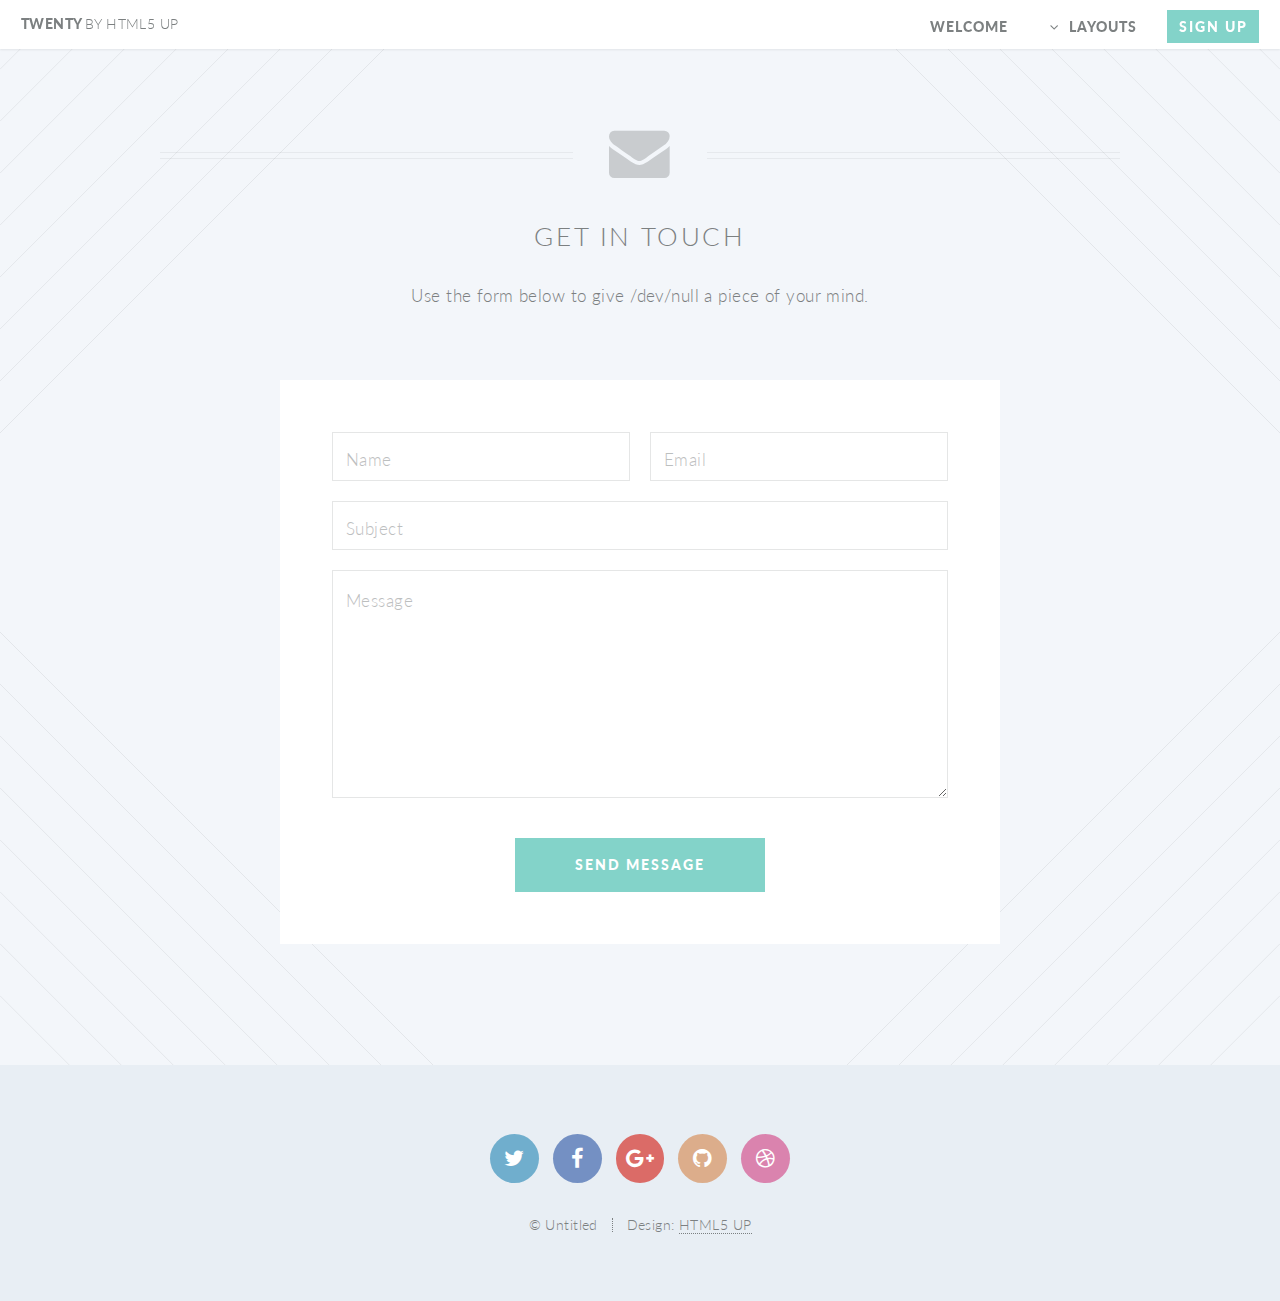
<file: contact.html>
<!DOCTYPE HTML>
<!--
	Twenty by HTML5 UP
	html5up.net | @ajlkn
	Free for personal and commercial use under the CCA 3.0 license (html5up.net/license)
-->
<html>
	<head>
		<title>Contact - Twenty by HTML5 UP</title>
		<meta charset="utf-8" />
		<meta name="viewport" content="width=device-width, initial-scale=1" />
		<!--[if lte IE 8]><script src="assets/js/ie/html5shiv.js"></script><![endif]-->
		<link rel="stylesheet" href="assets/css/main.css" />
		<!--[if lte IE 8]><link rel="stylesheet" href="assets/css/ie8.css" /><![endif]-->
		<!--[if lte IE 9]><link rel="stylesheet" href="assets/css/ie9.css" /><![endif]-->
	</head>
	<body class="contact">
		<div id="page-wrapper">

			<!-- Header -->
				<header id="header">
					<h1 id="logo"><a href="index.html">Twenty <span>by HTML5 UP</span></a></h1>
					<nav id="nav">
						<ul>
							<li class="current"><a href="index.html">Welcome</a></li>
							<li class="submenu">
								<a href="#">Layouts</a>
								<ul>
									<li><a href="left-sidebar.html">Left Sidebar</a></li>
									<li><a href="right-sidebar.html">Right Sidebar</a></li>
									<li><a href="no-sidebar.html">No Sidebar</a></li>
									<li><a href="contact.html">Contact</a></li>
									<li class="submenu">
										<a href="#">Submenu</a>
										<ul>
											<li><a href="#">Dolore Sed</a></li>
											<li><a href="#">Consequat</a></li>
											<li><a href="#">Lorem Magna</a></li>
											<li><a href="#">Sed Magna</a></li>
											<li><a href="#">Ipsum Nisl</a></li>
										</ul>
									</li>
								</ul>
							</li>
							<li><a href="#" class="button special">Sign Up</a></li>
						</ul>
					</nav>
				</header>

			<!-- Main -->
				<article id="main">

					<header class="special container">
						<span class="icon fa-envelope"></span>
						<h2>Get In Touch</h2>
						<p>Use the form below to give /dev/null a piece of your mind.</p>
					</header>

					<!-- One -->
						<section class="wrapper style4 special container 75%">

							<!-- Content -->
								<div class="content">
									<form>
										<div class="row 50%">
											<div class="6u 12u(mobile)">
												<input type="text" name="name" placeholder="Name" />
											</div>
											<div class="6u 12u(mobile)">
												<input type="text" name="email" placeholder="Email" />
											</div>
										</div>
										<div class="row 50%">
											<div class="12u">
												<input type="text" name="subject" placeholder="Subject" />
											</div>
										</div>
										<div class="row 50%">
											<div class="12u">
												<textarea name="message" placeholder="Message" rows="7"></textarea>
											</div>
										</div>
										<div class="row">
											<div class="12u">
												<ul class="buttons">
													<li><input type="submit" class="special" value="Send Message" /></li>
												</ul>
											</div>
										</div>
									</form>
								</div>

						</section>

				</article>

			<!-- Footer -->
				<footer id="footer">

					<ul class="icons">
						<li><a href="#" class="icon circle fa-twitter"><span class="label">Twitter</span></a></li>
						<li><a href="#" class="icon circle fa-facebook"><span class="label">Facebook</span></a></li>
						<li><a href="#" class="icon circle fa-google-plus"><span class="label">Google+</span></a></li>
						<li><a href="#" class="icon circle fa-github"><span class="label">Github</span></a></li>
						<li><a href="#" class="icon circle fa-dribbble"><span class="label">Dribbble</span></a></li>
					</ul>

					<ul class="copyright">
						<li>&copy; Untitled</li><li>Design: <a href="http://html5up.net">HTML5 UP</a></li>
					</ul>

				</footer>

		</div>

		<!-- Scripts -->
			<script src="assets/js/jquery.min.js"></script>
			<script src="assets/js/jquery.dropotron.min.js"></script>
			<script src="assets/js/jquery.scrolly.min.js"></script>
			<script src="assets/js/jquery.scrollgress.min.js"></script>
			<script src="assets/js/skel.min.js"></script>
			<script src="assets/js/util.js"></script>
			<!--[if lte IE 8]><script src="assets/js/ie/respond.min.js"></script><![endif]-->
			<script src="assets/js/main.js"></script>

	</body>
</html>
</file>
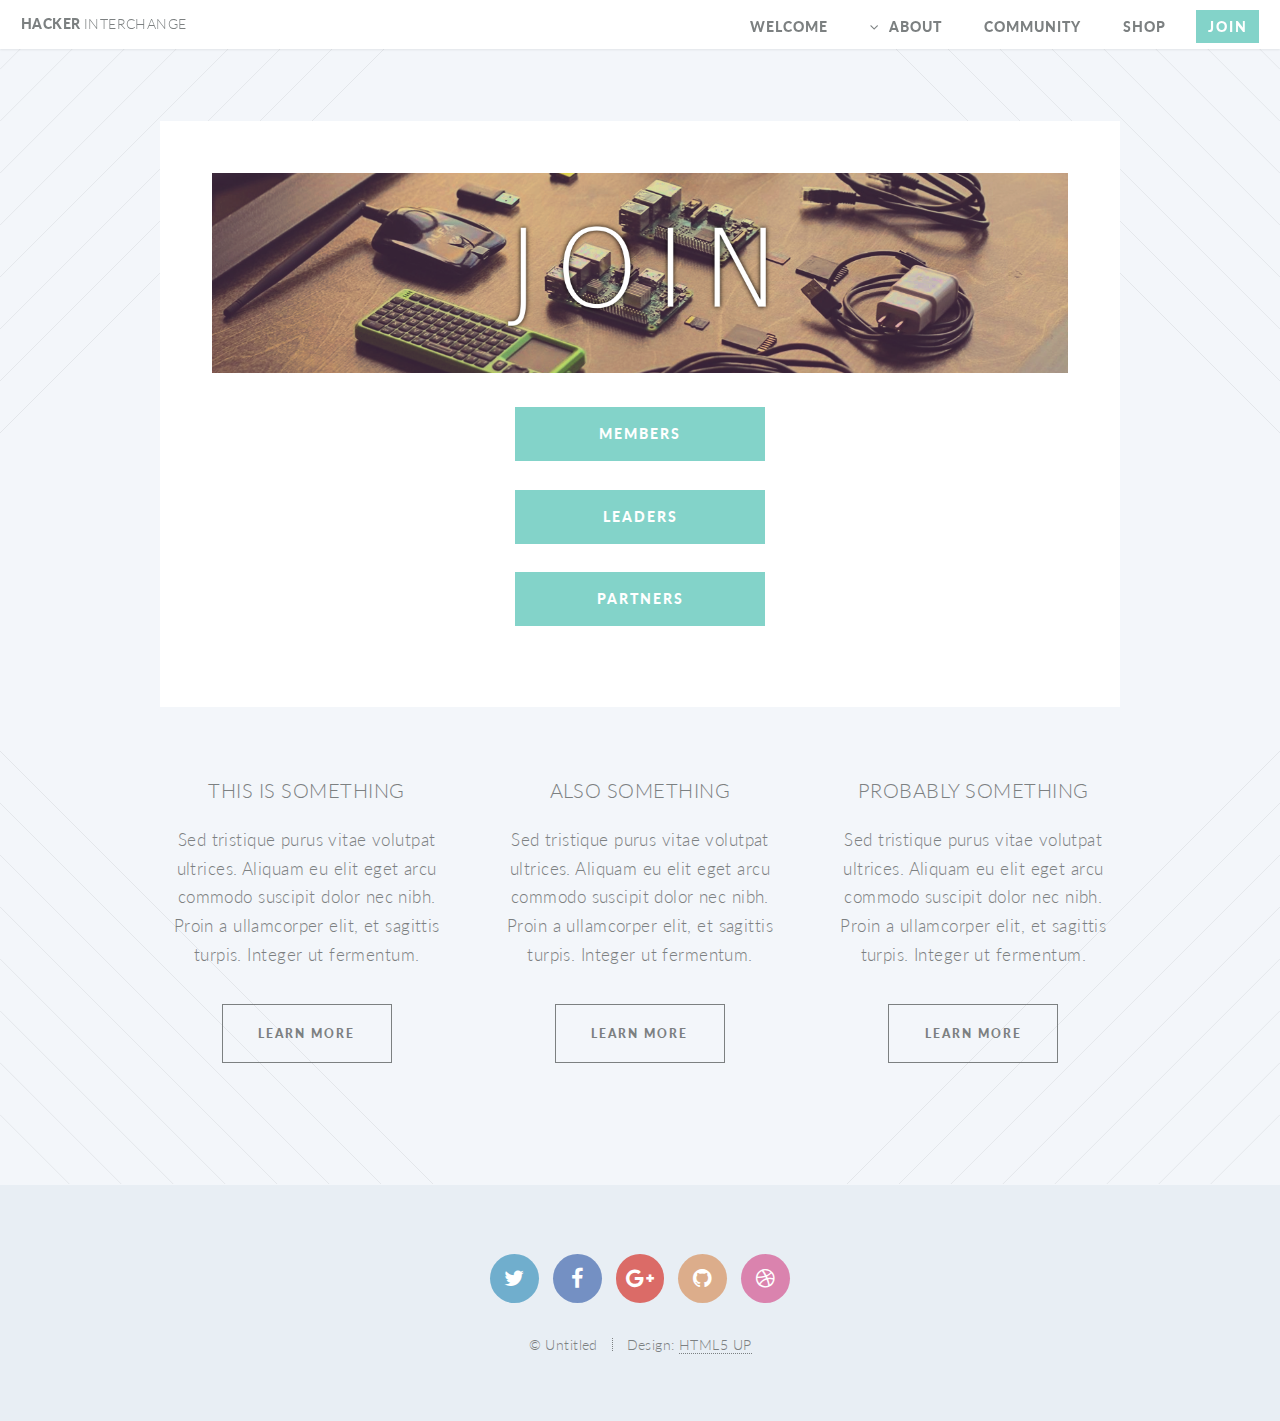
<file: join.html>
<!DOCTYPE HTML>
<!--
	Twenty by HTML5 UP
	html5up.net | @ajlkn
	Free for personal and commercial use under the CCA 3.0 license (html5up.net/license)
-->
<html>
	<head>
		<title>Join</title>
		<meta charset="utf-8" />
		<meta name="viewport" content="width=device-width, initial-scale=1" />
		<!--[if lte IE 8]><script src="assets/js/ie/html5shiv.js"></script><![endif]-->
		<link rel="stylesheet" href="assets/css/main.css" />
		<!--[if lte IE 8]><link rel="stylesheet" href="assets/css/ie8.css" /><![endif]-->
		<!--[if lte IE 9]><link rel="stylesheet" href="assets/css/ie9.css" /><![endif]-->
	</head>
	<body class="no-sidebar">
		<div id="page-wrapper">

			<!-- Header -->
				<header id="header">
					<h1 id="logo"><a href="index.html">HACKER <span>INTERCHANGE</span></a></h1>
					<nav id="nav">

						<ul>
							<li class="current"><a href="index.html">Welcome</a></li>
							<li class="submenu">
								<a href="#">About</a>
								<ul>
									<li><a href="left-sidebar.html">Members</a></li>
									<li><a href="right-sidebar.html">Leaders</a></li>
									<li><a href="no-sidebar.html">Partners</a></li>
									<li><a href="contact.html">Contact</a></li>
									<li class="submenu">
										<a href="#">Submenu</a>
										<ul>
											<li><a href="#">Dolore Sed</a></li>
											<li><a href="#">Consequat</a></li>
											<li><a href="#">Lorem Magna</a></li>
											<li><a href="#">Sed Magna</a></li>
											<li><a href="#">Ipsum Nisl</a></li>
										</ul>
									</li>
								</ul>
							</li>
							<li class="current"><a href="index.html">Community</a></li>
							<li class="current"><a href="index.html">Shop</a></li>
							<li><a href="#" class="button special">Join</a></li>
						</ul>
					</nav>
				</header>

			<!-- Main -->
				<article id="main">


					<!-- One -->
						<section class="wrapper style4 container">

							<!-- Content -->
								<div class="content">
									<section>
										<a href="#" class="image featured"><img src="images/join.png" alt="" /></a>
										<header>
										</header>
<div align="center">
<a href="#" class="button special">MEMBERS</a>
</div>
</br>
<div align="center">
<a href="#" class="button special">LEADERS</a>
</div>
</br>
<div align="center">
<a href="#" class="button special">PARTNERS</a>
</div>
</br>
									</section>
								</div>

						</section>

					<!-- Two -->
						<section class="wrapper style1 container special">
							<div class="row">
								<div class="4u 12u(narrower)">

									<section>
										<header>
											<h3>This is Something</h3>
										<p>Sed tristique purus vitae volutpat ultrices. Aliquam eu elit eget arcu commodo suscipit dolor nec nibh. Proin a ullamcorper elit, et sagittis turpis. Integer ut fermentum.</p>
										<footer>
											<ul class="buttons">
												<li><a href="#" class="button small">Learn More</a></li>
											</ul>
										</footer>
									</section>

								</div>
								<div class="4u 12u(narrower)">

									<section>
										<header>
											<h3>Also Something</h3>
										</header>
										<p>Sed tristique purus vitae volutpat ultrices. Aliquam eu elit eget arcu commodo suscipit dolor nec nibh. Proin a ullamcorper elit, et sagittis turpis. Integer ut fermentum.</p>
										<footer>
											<ul class="buttons">
												<li><a href="#" class="button small">Learn More</a></li>
											</ul>
										</footer>
									</section>

								</div>
								<div class="4u 12u(narrower)">

									<section>
										<header>
											<h3>Probably Something</h3>
										</header>
										<p>Sed tristique purus vitae volutpat ultrices. Aliquam eu elit eget arcu commodo suscipit dolor nec nibh. Proin a ullamcorper elit, et sagittis turpis. Integer ut fermentum.</p>
										<footer>
											<ul class="buttons">
												<li><a href="#" class="button small">Learn More</a></li>
											</ul>
										</footer>
									</section>

								</div>
							</div>
						</section>

				</article>

			<!-- Footer -->
				<footer id="footer">

					<ul class="icons">
						<li><a href="#" class="icon circle fa-twitter"><span class="label">Twitter</span></a></li>
						<li><a href="#" class="icon circle fa-facebook"><span class="label">Facebook</span></a></li>
						<li><a href="#" class="icon circle fa-google-plus"><span class="label">Google+</span></a></li>
						<li><a href="#" class="icon circle fa-github"><span class="label">Github</span></a></li>
						<li><a href="#" class="icon circle fa-dribbble"><span class="label">Dribbble</span></a></li>
					</ul>

					<ul class="copyright">
						<li>&copy; Untitled</li><li>Design: <a href="http://html5up.net">HTML5 UP</a></li>
					</ul>

				</footer>

		</div>

		<!-- Scripts -->
			<script src="assets/js/jquery.min.js"></script>
			<script src="assets/js/jquery.dropotron.min.js"></script>
			<script src="assets/js/jquery.scrolly.min.js"></script>
			<script src="assets/js/jquery.scrollgress.min.js"></script>
			<script src="assets/js/skel.min.js"></script>
			<script src="assets/js/util.js"></script>
			<!--[if lte IE 8]><script src="assets/js/ie/respond.min.js"></script><![endif]-->
			<script src="assets/js/main.js"></script>

	</body>
</html>
</file>
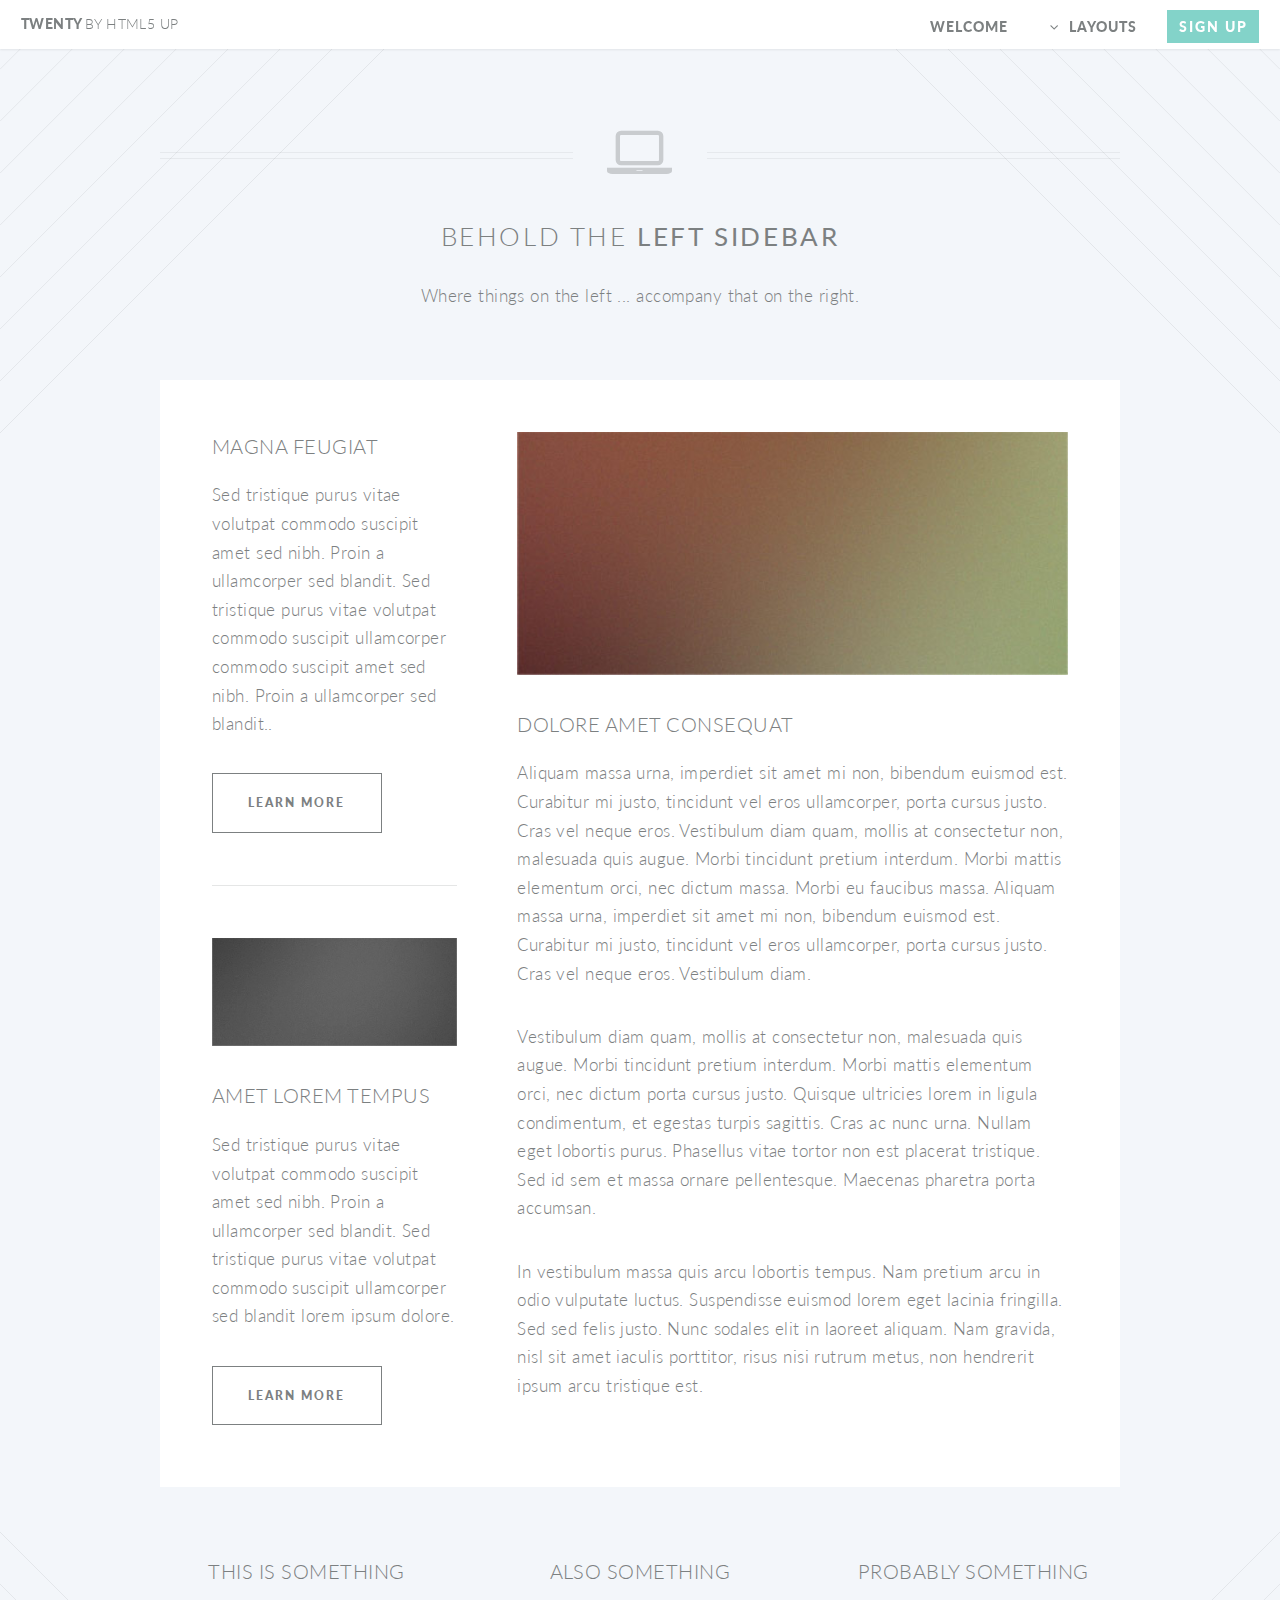
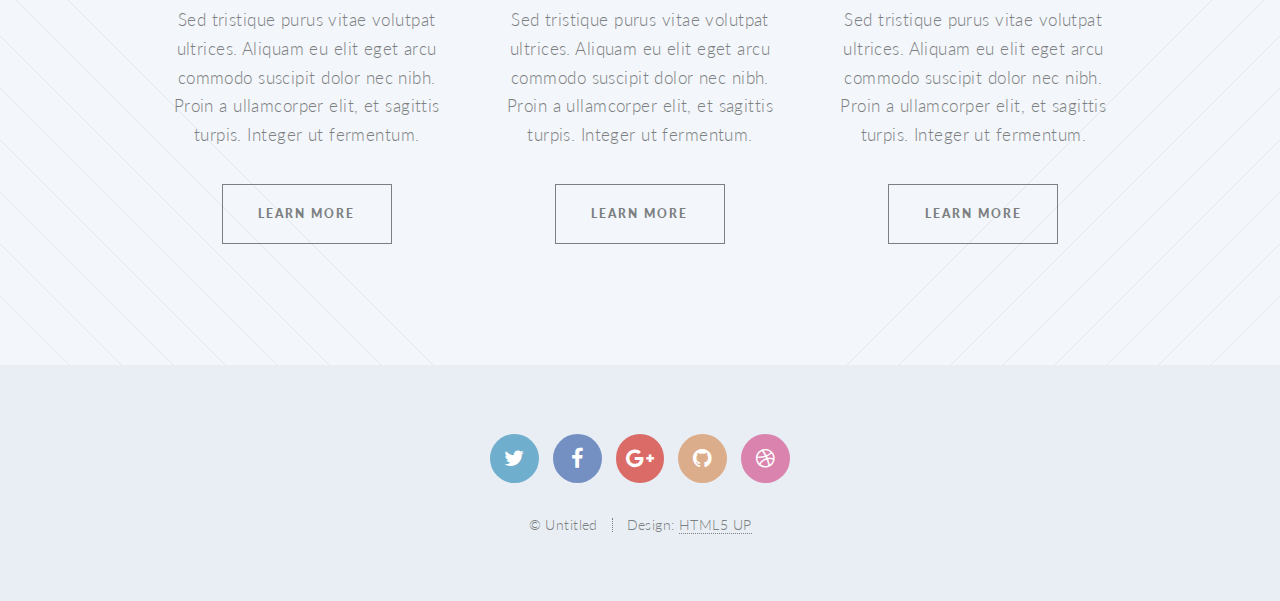
<file: left-sidebar.html>
<!DOCTYPE HTML>
<!--
	Twenty by HTML5 UP
	html5up.net | @ajlkn
	Free for personal and commercial use under the CCA 3.0 license (html5up.net/license)
-->
<html>
	<head>
		<title>Left Sidebar - Twenty by HTML5 UP</title>
		<meta charset="utf-8" />
		<meta name="viewport" content="width=device-width, initial-scale=1" />
		<!--[if lte IE 8]><script src="assets/js/ie/html5shiv.js"></script><![endif]-->
		<link rel="stylesheet" href="assets/css/main.css" />
		<!--[if lte IE 8]><link rel="stylesheet" href="assets/css/ie8.css" /><![endif]-->
		<!--[if lte IE 9]><link rel="stylesheet" href="assets/css/ie9.css" /><![endif]-->
	</head>
	<body class="left-sidebar">
		<div id="page-wrapper">

			<!-- Header -->
				<header id="header">
					<h1 id="logo"><a href="index.html">Twenty <span>by HTML5 UP</span></a></h1>
					<nav id="nav">
						<ul>
							<li class="current"><a href="index.html">Welcome</a></li>
							<li class="submenu">
								<a href="#">Layouts</a>
								<ul>
									<li><a href="left-sidebar.html">Left Sidebar</a></li>
									<li><a href="right-sidebar.html">Right Sidebar</a></li>
									<li><a href="no-sidebar.html">No Sidebar</a></li>
									<li><a href="contact.html">Contact</a></li>
									<li class="submenu">
										<a href="#">Submenu</a>
										<ul>
											<li><a href="#">Dolore Sed</a></li>
											<li><a href="#">Consequat</a></li>
											<li><a href="#">Lorem Magna</a></li>
											<li><a href="#">Sed Magna</a></li>
											<li><a href="#">Ipsum Nisl</a></li>
										</ul>
									</li>
								</ul>
							</li>
							<li><a href="#" class="button special">Sign Up</a></li>
						</ul>
					</nav>
				</header>

			<!-- Main -->
				<article id="main">

					<header class="special container">
						<span class="icon fa-laptop"></span>
						<h2>Behold the <strong>Left Sidebar</strong></h2>
						<p>Where things on the left ... accompany that on the right.</p>
					</header>

					<!-- One -->
						<section class="wrapper style4 container">

							<div class="row 150%">
								<div class="4u 12u(narrower)">

									<!-- Sidebar -->
										<div class="sidebar">
											<section>
												<header>
													<h3>Magna Feugiat</h3>
												</header>
												<p>Sed tristique purus vitae volutpat commodo suscipit amet sed nibh. Proin a ullamcorper sed blandit. Sed tristique purus vitae volutpat commodo suscipit ullamcorper commodo suscipit amet sed nibh. Proin a ullamcorper sed blandit..</p>
												<footer>
													<ul class="buttons">
														<li><a href="#" class="button small">Learn More</a></li>
													</ul>
												</footer>
											</section>

											<section>
												<a href="#" class="image featured"><img src="images/pic03.jpg" alt="" /></a>
												<header>
													<h3>Amet Lorem Tempus</h3>
												</header>
												<p>Sed tristique purus vitae volutpat commodo suscipit amet sed nibh. Proin a ullamcorper sed blandit. Sed tristique purus vitae volutpat commodo suscipit ullamcorper sed blandit lorem ipsum dolore.</p>
												<footer>
													<ul class="buttons">
														<li><a href="#" class="button small">Learn More</a></li>
													</ul>
												</footer>
											</section>
										</div>

								</div>
								<div class="8u 12u(narrower) important(narrower)">

									<!-- Content -->
										<div class="content">
											<section>
												<a href="#" class="image featured"><img src="images/pic02.jpg" alt="" /></a>
												<header>
													<h3>Dolore Amet Consequat</h3>
												</header>
												<p>Aliquam massa urna, imperdiet sit amet mi non, bibendum euismod est. Curabitur mi justo, tincidunt vel eros ullamcorper, porta cursus justo. Cras vel neque eros. Vestibulum diam quam, mollis at consectetur non, malesuada quis augue. Morbi tincidunt pretium interdum. Morbi mattis elementum orci, nec dictum massa. Morbi eu faucibus massa. Aliquam massa urna, imperdiet sit amet mi non, bibendum euismod est. Curabitur mi justo, tincidunt vel eros ullamcorper, porta cursus justo. Cras vel neque eros. Vestibulum diam.</p>
												<p>Vestibulum diam quam, mollis at consectetur non, malesuada quis augue. Morbi tincidunt pretium interdum. Morbi mattis elementum orci, nec dictum porta cursus justo. Quisque ultricies lorem in ligula condimentum, et egestas turpis sagittis. Cras ac nunc urna. Nullam eget lobortis purus. Phasellus vitae tortor non est placerat tristique. Sed id sem et massa ornare pellentesque. Maecenas pharetra porta accumsan. </p>
												<p>In vestibulum massa quis arcu lobortis tempus. Nam pretium arcu in odio vulputate luctus. Suspendisse euismod lorem eget lacinia fringilla. Sed sed felis justo. Nunc sodales elit in laoreet aliquam. Nam gravida, nisl sit amet iaculis porttitor, risus nisi rutrum metus, non hendrerit ipsum arcu tristique est.</p>
											</section>
										</div>

								</div>
							</div>
						</section>

					<!-- Two -->
						<section class="wrapper style1 container special">
							<div class="row">
								<div class="4u 12u(narrower)">

									<section>
										<header>
											<h3>This is Something</h3>
										</header>
										<p>Sed tristique purus vitae volutpat ultrices. Aliquam eu elit eget arcu commodo suscipit dolor nec nibh. Proin a ullamcorper elit, et sagittis turpis. Integer ut fermentum.</p>
										<footer>
											<ul class="buttons">
												<li><a href="#" class="button small">Learn More</a></li>
											</ul>
										</footer>
									</section>

								</div>
								<div class="4u 12u(narrower)">

									<section>
										<header>
											<h3>Also Something</h3>
										</header>
										<p>Sed tristique purus vitae volutpat ultrices. Aliquam eu elit eget arcu commodo suscipit dolor nec nibh. Proin a ullamcorper elit, et sagittis turpis. Integer ut fermentum.</p>
										<footer>
											<ul class="buttons">
												<li><a href="#" class="button small">Learn More</a></li>
											</ul>
										</footer>
									</section>

								</div>
								<div class="4u 12u(narrower)">

									<section>
										<header>
											<h3>Probably Something</h3>
										</header>
										<p>Sed tristique purus vitae volutpat ultrices. Aliquam eu elit eget arcu commodo suscipit dolor nec nibh. Proin a ullamcorper elit, et sagittis turpis. Integer ut fermentum.</p>
										<footer>
											<ul class="buttons">
												<li><a href="#" class="button small">Learn More</a></li>
											</ul>
										</footer>
									</section>

								</div>
							</div>
						</section>

				</article>

			<!-- Footer -->
				<footer id="footer">

					<ul class="icons">
						<li><a href="#" class="icon circle fa-twitter"><span class="label">Twitter</span></a></li>
						<li><a href="#" class="icon circle fa-facebook"><span class="label">Facebook</span></a></li>
						<li><a href="#" class="icon circle fa-google-plus"><span class="label">Google+</span></a></li>
						<li><a href="#" class="icon circle fa-github"><span class="label">Github</span></a></li>
						<li><a href="#" class="icon circle fa-dribbble"><span class="label">Dribbble</span></a></li>
					</ul>

					<ul class="copyright">
						<li>&copy; Untitled</li><li>Design: <a href="http://html5up.net">HTML5 UP</a></li>
					</ul>

				</footer>

		</div>

		<!-- Scripts -->
			<script src="assets/js/jquery.min.js"></script>
			<script src="assets/js/jquery.dropotron.min.js"></script>
			<script src="assets/js/jquery.scrolly.min.js"></script>
			<script src="assets/js/jquery.scrollgress.min.js"></script>
			<script src="assets/js/skel.min.js"></script>
			<script src="assets/js/util.js"></script>
			<!--[if lte IE 8]><script src="assets/js/ie/respond.min.js"></script><![endif]-->
			<script src="assets/js/main.js"></script>

	</body>
</html>
</file>
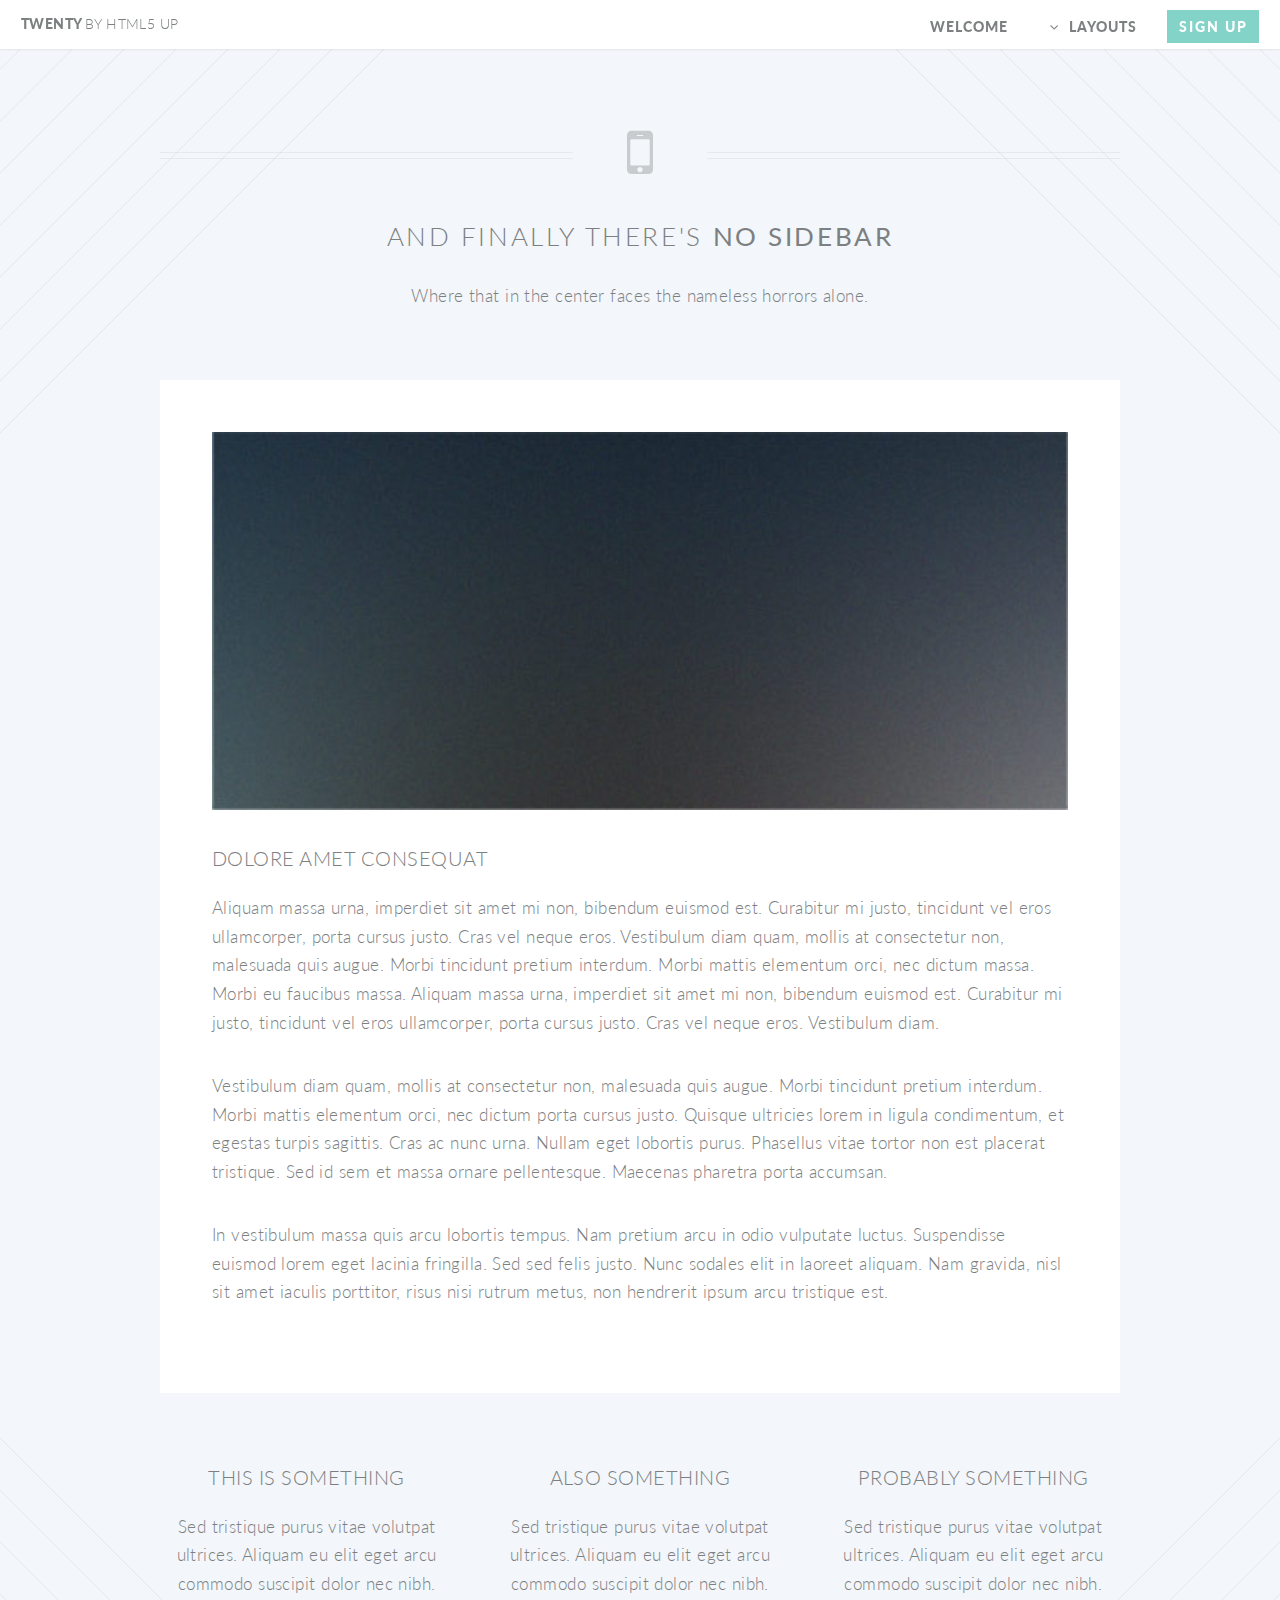
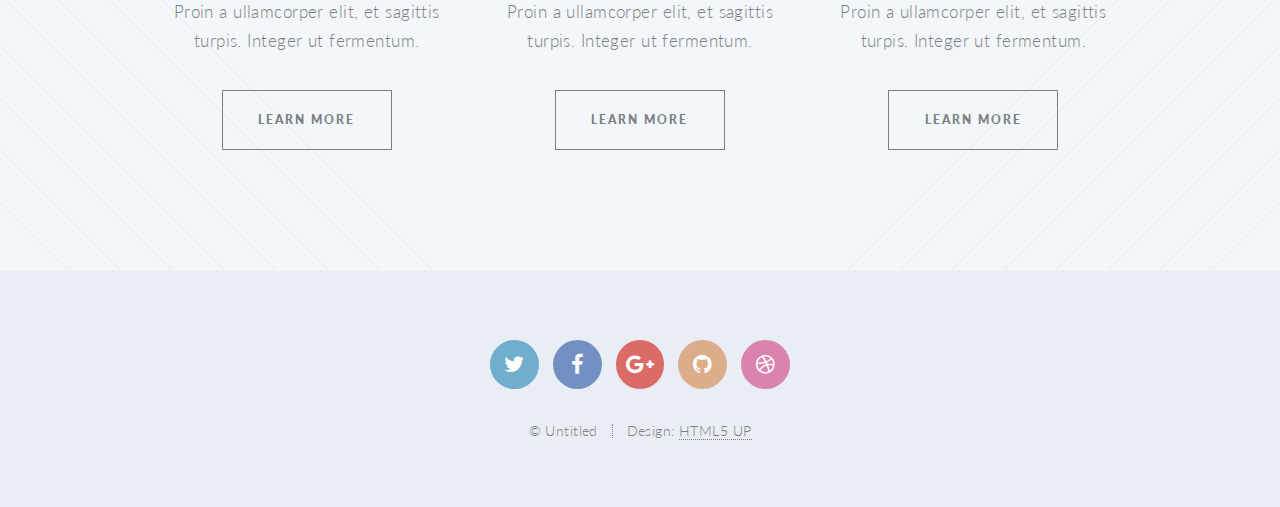
<file: no-sidebar.html>
<!DOCTYPE HTML>
<!--
	Twenty by HTML5 UP
	html5up.net | @ajlkn
	Free for personal and commercial use under the CCA 3.0 license (html5up.net/license)
-->
<html>
	<head>
		<title>No Sidebar - Twenty by HTML5 UP</title>
		<meta charset="utf-8" />
		<meta name="viewport" content="width=device-width, initial-scale=1" />
		<!--[if lte IE 8]><script src="assets/js/ie/html5shiv.js"></script><![endif]-->
		<link rel="stylesheet" href="assets/css/main.css" />
		<!--[if lte IE 8]><link rel="stylesheet" href="assets/css/ie8.css" /><![endif]-->
		<!--[if lte IE 9]><link rel="stylesheet" href="assets/css/ie9.css" /><![endif]-->
	</head>
	<body class="no-sidebar">
		<div id="page-wrapper">

			<!-- Header -->
				<header id="header">
					<h1 id="logo"><a href="index.html">Twenty <span>by HTML5 UP</span></a></h1>
					<nav id="nav">
						<ul>
							<li class="current"><a href="index.html">Welcome</a></li>
							<li class="submenu">
								<a href="#">Layouts</a>
								<ul>
									<li><a href="left-sidebar.html">Left Sidebar</a></li>
									<li><a href="right-sidebar.html">Right Sidebar</a></li>
									<li><a href="no-sidebar.html">No Sidebar</a></li>
									<li><a href="contact.html">Contact</a></li>
									<li class="submenu">
										<a href="#">Submenu</a>
										<ul>
											<li><a href="#">Dolore Sed</a></li>
											<li><a href="#">Consequat</a></li>
											<li><a href="#">Lorem Magna</a></li>
											<li><a href="#">Sed Magna</a></li>
											<li><a href="#">Ipsum Nisl</a></li>
										</ul>
									</li>
								</ul>
							</li>
							<li><a href="#" class="button special">Sign Up</a></li>
						</ul>
					</nav>
				</header>

			<!-- Main -->
				<article id="main">

					<header class="special container">
						<span class="icon fa-mobile"></span>
						<h2>And finally there's <strong>No Sidebar</strong></h2>
						<p>Where that in the center faces the nameless horrors alone.</p>
					</header>

					<!-- One -->
						<section class="wrapper style4 container">

							<!-- Content -->
								<div class="content">
									<section>
										<a href="#" class="image featured"><img src="images/pic04.jpg" alt="" /></a>
										<header>
											<h3>Dolore Amet Consequat</h3>
										</header>
										<p>Aliquam massa urna, imperdiet sit amet mi non, bibendum euismod est. Curabitur mi justo, tincidunt vel eros ullamcorper, porta cursus justo. Cras vel neque eros. Vestibulum diam quam, mollis at consectetur non, malesuada quis augue. Morbi tincidunt pretium interdum. Morbi mattis elementum orci, nec dictum massa. Morbi eu faucibus massa. Aliquam massa urna, imperdiet sit amet mi non, bibendum euismod est. Curabitur mi justo, tincidunt vel eros ullamcorper, porta cursus justo. Cras vel neque eros. Vestibulum diam.</p>
										<p>Vestibulum diam quam, mollis at consectetur non, malesuada quis augue. Morbi tincidunt pretium interdum. Morbi mattis elementum orci, nec dictum porta cursus justo. Quisque ultricies lorem in ligula condimentum, et egestas turpis sagittis. Cras ac nunc urna. Nullam eget lobortis purus. Phasellus vitae tortor non est placerat tristique. Sed id sem et massa ornare pellentesque. Maecenas pharetra porta accumsan. </p>
										<p>In vestibulum massa quis arcu lobortis tempus. Nam pretium arcu in odio vulputate luctus. Suspendisse euismod lorem eget lacinia fringilla. Sed sed felis justo. Nunc sodales elit in laoreet aliquam. Nam gravida, nisl sit amet iaculis porttitor, risus nisi rutrum metus, non hendrerit ipsum arcu tristique est.</p>
									</section>
								</div>

						</section>

					<!-- Two -->
						<section class="wrapper style1 container special">
							<div class="row">
								<div class="4u 12u(narrower)">

									<section>
										<header>
											<h3>This is Something</h3>
										</header>
										<p>Sed tristique purus vitae volutpat ultrices. Aliquam eu elit eget arcu commodo suscipit dolor nec nibh. Proin a ullamcorper elit, et sagittis turpis. Integer ut fermentum.</p>
										<footer>
											<ul class="buttons">
												<li><a href="#" class="button small">Learn More</a></li>
											</ul>
										</footer>
									</section>

								</div>
								<div class="4u 12u(narrower)">

									<section>
										<header>
											<h3>Also Something</h3>
										</header>
										<p>Sed tristique purus vitae volutpat ultrices. Aliquam eu elit eget arcu commodo suscipit dolor nec nibh. Proin a ullamcorper elit, et sagittis turpis. Integer ut fermentum.</p>
										<footer>
											<ul class="buttons">
												<li><a href="#" class="button small">Learn More</a></li>
											</ul>
										</footer>
									</section>

								</div>
								<div class="4u 12u(narrower)">

									<section>
										<header>
											<h3>Probably Something</h3>
										</header>
										<p>Sed tristique purus vitae volutpat ultrices. Aliquam eu elit eget arcu commodo suscipit dolor nec nibh. Proin a ullamcorper elit, et sagittis turpis. Integer ut fermentum.</p>
										<footer>
											<ul class="buttons">
												<li><a href="#" class="button small">Learn More</a></li>
											</ul>
										</footer>
									</section>

								</div>
							</div>
						</section>

				</article>

			<!-- Footer -->
				<footer id="footer">

					<ul class="icons">
						<li><a href="#" class="icon circle fa-twitter"><span class="label">Twitter</span></a></li>
						<li><a href="#" class="icon circle fa-facebook"><span class="label">Facebook</span></a></li>
						<li><a href="#" class="icon circle fa-google-plus"><span class="label">Google+</span></a></li>
						<li><a href="#" class="icon circle fa-github"><span class="label">Github</span></a></li>
						<li><a href="#" class="icon circle fa-dribbble"><span class="label">Dribbble</span></a></li>
					</ul>

					<ul class="copyright">
						<li>&copy; Untitled</li><li>Design: <a href="http://html5up.net">HTML5 UP</a></li>
					</ul>

				</footer>

		</div>

		<!-- Scripts -->
			<script src="assets/js/jquery.min.js"></script>
			<script src="assets/js/jquery.dropotron.min.js"></script>
			<script src="assets/js/jquery.scrolly.min.js"></script>
			<script src="assets/js/jquery.scrollgress.min.js"></script>
			<script src="assets/js/skel.min.js"></script>
			<script src="assets/js/util.js"></script>
			<!--[if lte IE 8]><script src="assets/js/ie/respond.min.js"></script><![endif]-->
			<script src="assets/js/main.js"></script>

	</body>
</html>
</file>
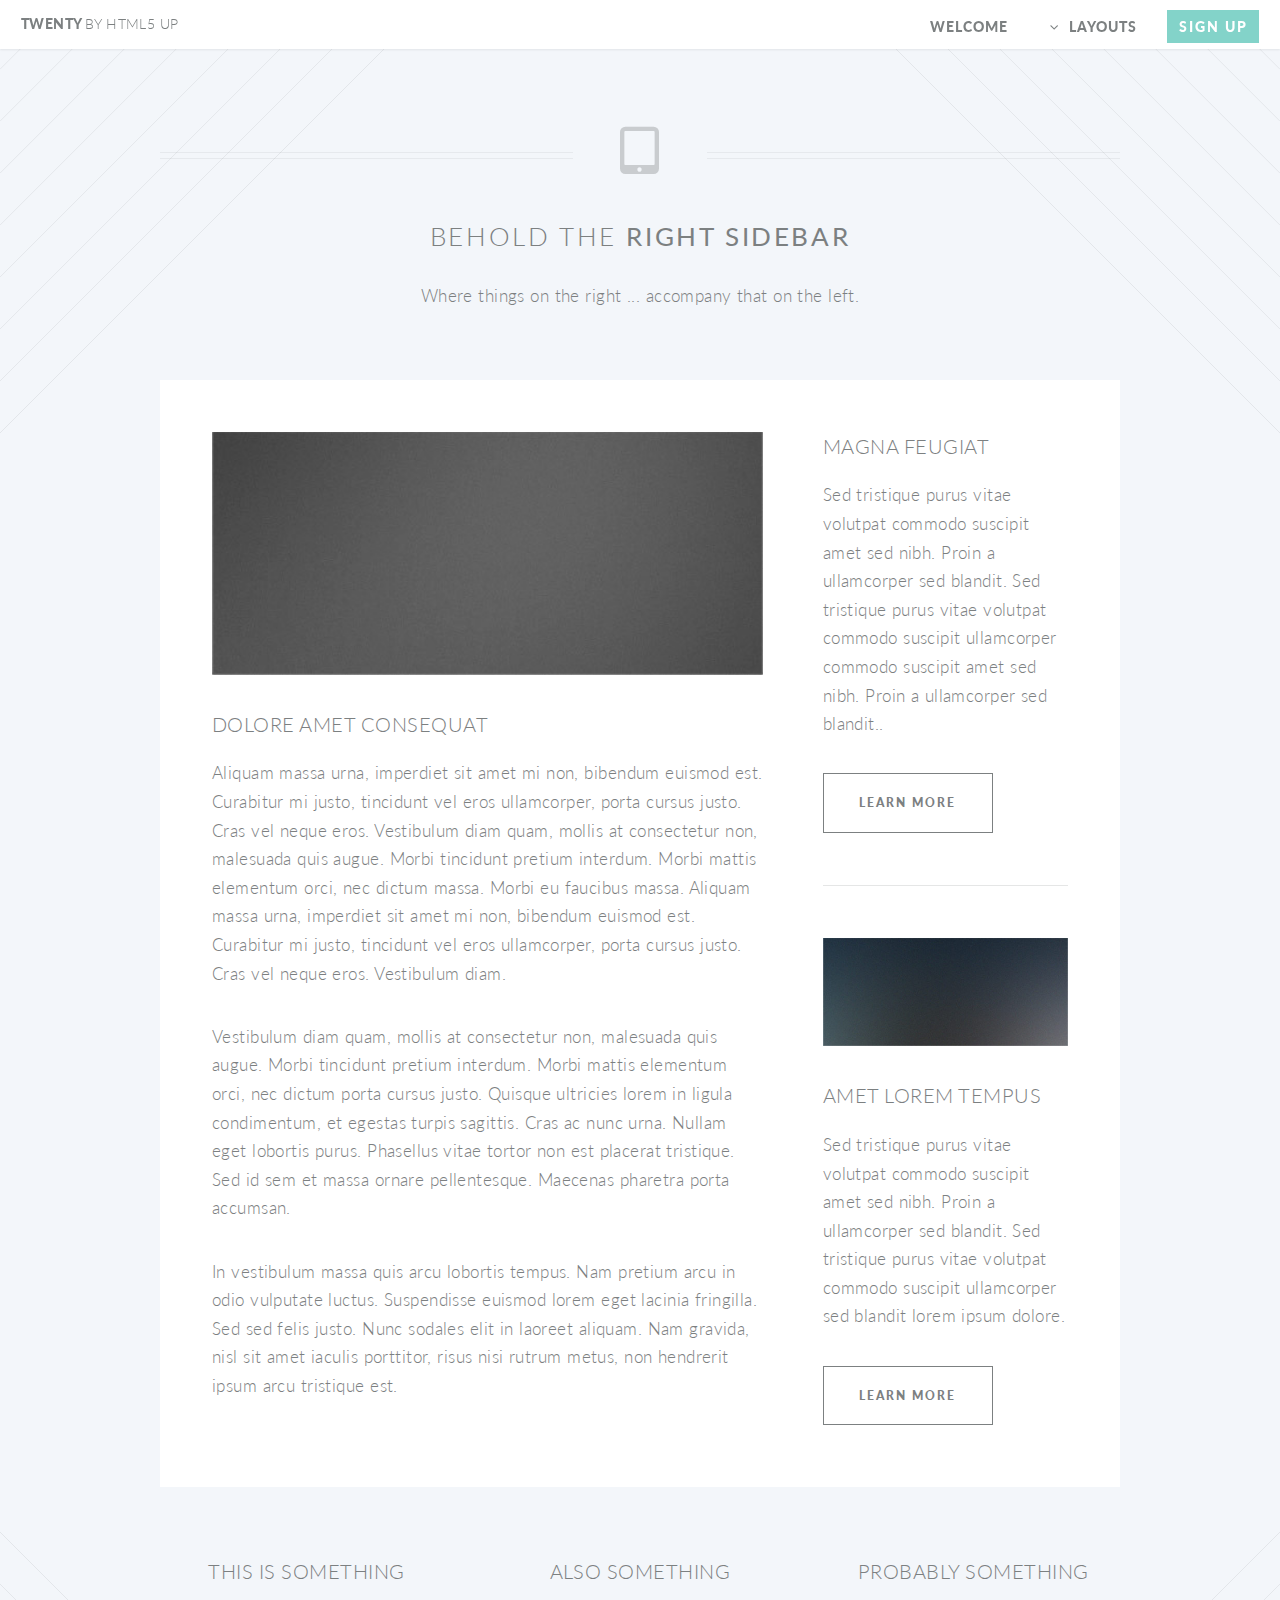
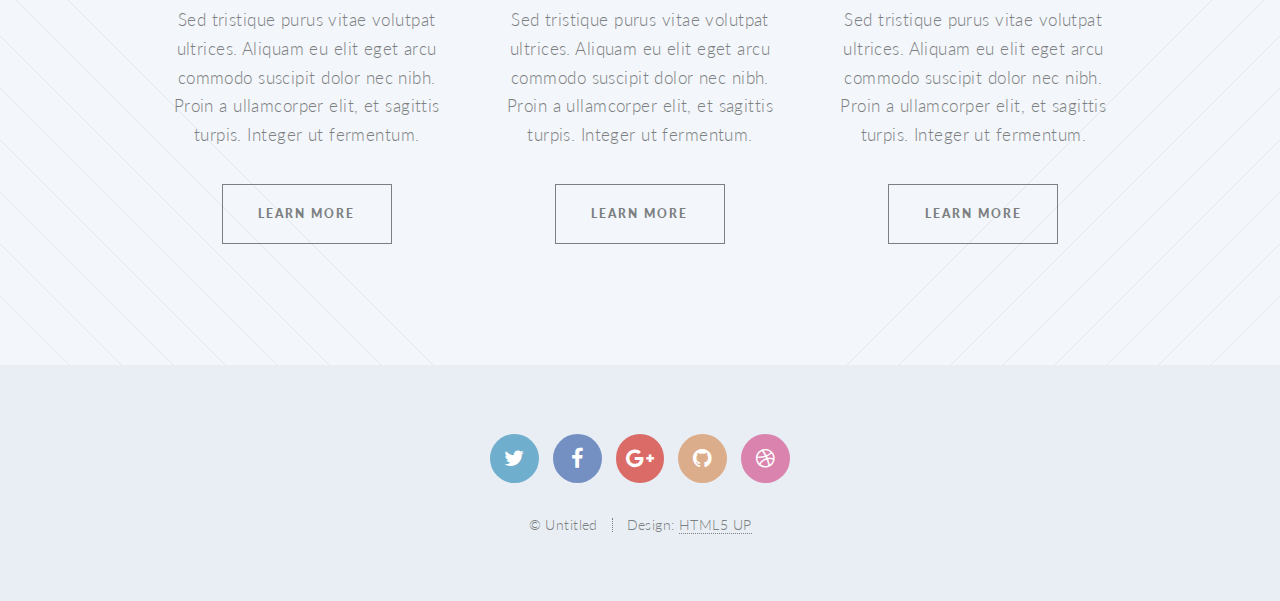
<file: right-sidebar.html>
<!DOCTYPE HTML>
<!--
	Twenty by HTML5 UP
	html5up.net | @ajlkn
	Free for personal and commercial use under the CCA 3.0 license (html5up.net/license)
-->
<html>
	<head>
		<title>Right Sidebar - Twenty by HTML5 UP</title>
		<meta charset="utf-8" />
		<meta name="viewport" content="width=device-width, initial-scale=1" />
		<!--[if lte IE 8]><script src="assets/js/ie/html5shiv.js"></script><![endif]-->
		<link rel="stylesheet" href="assets/css/main.css" />
		<!--[if lte IE 8]><link rel="stylesheet" href="assets/css/ie8.css" /><![endif]-->
		<!--[if lte IE 9]><link rel="stylesheet" href="assets/css/ie9.css" /><![endif]-->
	</head>
	<body class="right-sidebar">
		<div id="page-wrapper">

			<!-- Header -->
				<header id="header">
					<h1 id="logo"><a href="index.html">Twenty <span>by HTML5 UP</span></a></h1>
					<nav id="nav">
						<ul>
							<li class="current"><a href="index.html">Welcome</a></li>
							<li class="submenu">
								<a href="#">Layouts</a>
								<ul>
									<li><a href="left-sidebar.html">Left Sidebar</a></li>
									<li><a href="right-sidebar.html">Right Sidebar</a></li>
									<li><a href="no-sidebar.html">No Sidebar</a></li>
									<li><a href="contact.html">Contact</a></li>
									<li class="submenu">
										<a href="#">Submenu</a>
										<ul>
											<li><a href="#">Dolore Sed</a></li>
											<li><a href="#">Consequat</a></li>
											<li><a href="#">Lorem Magna</a></li>
											<li><a href="#">Sed Magna</a></li>
											<li><a href="#">Ipsum Nisl</a></li>
										</ul>
									</li>
								</ul>
							</li>
							<li><a href="#" class="button special">Sign Up</a></li>
						</ul>
					</nav>
				</header>

			<!-- Main -->
				<article id="main">

					<header class="special container">
						<span class="icon fa-tablet"></span>
						<h2>Behold the <strong>Right Sidebar</strong></h2>
						<p>Where things on the right ... accompany that on the left.</p>
					</header>

					<!-- One -->
						<section class="wrapper style4 container">

							<div class="row 150%">
								<div class="8u 12u(narrower)">

									<!-- Content -->
										<div class="content">
											<section>
												<a href="#" class="image featured"><img src="images/pic03.jpg" alt="" /></a>
												<header>
													<h3>Dolore Amet Consequat</h3>
												</header>
												<p>Aliquam massa urna, imperdiet sit amet mi non, bibendum euismod est. Curabitur mi justo, tincidunt vel eros ullamcorper, porta cursus justo. Cras vel neque eros. Vestibulum diam quam, mollis at consectetur non, malesuada quis augue. Morbi tincidunt pretium interdum. Morbi mattis elementum orci, nec dictum massa. Morbi eu faucibus massa. Aliquam massa urna, imperdiet sit amet mi non, bibendum euismod est. Curabitur mi justo, tincidunt vel eros ullamcorper, porta cursus justo. Cras vel neque eros. Vestibulum diam.</p>
												<p>Vestibulum diam quam, mollis at consectetur non, malesuada quis augue. Morbi tincidunt pretium interdum. Morbi mattis elementum orci, nec dictum porta cursus justo. Quisque ultricies lorem in ligula condimentum, et egestas turpis sagittis. Cras ac nunc urna. Nullam eget lobortis purus. Phasellus vitae tortor non est placerat tristique. Sed id sem et massa ornare pellentesque. Maecenas pharetra porta accumsan. </p>
												<p>In vestibulum massa quis arcu lobortis tempus. Nam pretium arcu in odio vulputate luctus. Suspendisse euismod lorem eget lacinia fringilla. Sed sed felis justo. Nunc sodales elit in laoreet aliquam. Nam gravida, nisl sit amet iaculis porttitor, risus nisi rutrum metus, non hendrerit ipsum arcu tristique est.</p>
											</section>
										</div>

								</div>
								<div class="4u 12u(narrower)">

									<!-- Sidebar -->
										<div class="sidebar">
											<section>
												<header>
													<h3>Magna Feugiat</h3>
												</header>
												<p>Sed tristique purus vitae volutpat commodo suscipit amet sed nibh. Proin a ullamcorper sed blandit. Sed tristique purus vitae volutpat commodo suscipit ullamcorper commodo suscipit amet sed nibh. Proin a ullamcorper sed blandit..</p>
												<footer>
													<ul class="buttons">
														<li><a href="#" class="button small">Learn More</a></li>
													</ul>
												</footer>
											</section>

											<section>
												<a href="#" class="image featured"><img src="images/pic04.jpg" alt="" /></a>
												<header>
													<h3>Amet Lorem Tempus</h3>
												</header>
												<p>Sed tristique purus vitae volutpat commodo suscipit amet sed nibh. Proin a ullamcorper sed blandit. Sed tristique purus vitae volutpat commodo suscipit ullamcorper sed blandit lorem ipsum dolore.</p>
												<footer>
													<ul class="buttons">
														<li><a href="#" class="button small">Learn More</a></li>
													</ul>
												</footer>
											</section>
										</div>

								</div>
							</div>
						</section>

					<!-- Two -->
						<section class="wrapper style1 container special">
							<div class="row">
								<div class="4u 12u(narrower)">

									<section>
										<header>
											<h3>This is Something</h3>
										</header>
										<p>Sed tristique purus vitae volutpat ultrices. Aliquam eu elit eget arcu commodo suscipit dolor nec nibh. Proin a ullamcorper elit, et sagittis turpis. Integer ut fermentum.</p>
										<footer>
											<ul class="buttons">
												<li><a href="#" class="button small">Learn More</a></li>
											</ul>
										</footer>
									</section>

								</div>
								<div class="4u 12u(narrower)">

									<section>
										<header>
											<h3>Also Something</h3>
										</header>
										<p>Sed tristique purus vitae volutpat ultrices. Aliquam eu elit eget arcu commodo suscipit dolor nec nibh. Proin a ullamcorper elit, et sagittis turpis. Integer ut fermentum.</p>
										<footer>
											<ul class="buttons">
												<li><a href="#" class="button small">Learn More</a></li>
											</ul>
										</footer>
									</section>

								</div>
								<div class="4u 12u(narrower)">

									<section>
										<header>
											<h3>Probably Something</h3>
										</header>
										<p>Sed tristique purus vitae volutpat ultrices. Aliquam eu elit eget arcu commodo suscipit dolor nec nibh. Proin a ullamcorper elit, et sagittis turpis. Integer ut fermentum.</p>
										<footer>
											<ul class="buttons">
												<li><a href="#" class="button small">Learn More</a></li>
											</ul>
										</footer>
									</section>

								</div>
							</div>
						</section>

				</article>

			<!-- Footer -->
				<footer id="footer">

					<ul class="icons">
						<li><a href="#" class="icon circle fa-twitter"><span class="label">Twitter</span></a></li>
						<li><a href="#" class="icon circle fa-facebook"><span class="label">Facebook</span></a></li>
						<li><a href="#" class="icon circle fa-google-plus"><span class="label">Google+</span></a></li>
						<li><a href="#" class="icon circle fa-github"><span class="label">Github</span></a></li>
						<li><a href="#" class="icon circle fa-dribbble"><span class="label">Dribbble</span></a></li>
					</ul>

					<ul class="copyright">
						<li>&copy; Untitled</li><li>Design: <a href="http://html5up.net">HTML5 UP</a></li>
					</ul>

				</footer>

		</div>

		<!-- Scripts -->
			<script src="assets/js/jquery.min.js"></script>
			<script src="assets/js/jquery.dropotron.min.js"></script>
			<script src="assets/js/jquery.scrolly.min.js"></script>
			<script src="assets/js/jquery.scrollgress.min.js"></script>
			<script src="assets/js/skel.min.js"></script>
			<script src="assets/js/util.js"></script>
			<!--[if lte IE 8]><script src="assets/js/ie/respond.min.js"></script><![endif]-->
			<script src="assets/js/main.js"></script>

	</body>
</html>
</file>
<file: assets/css/ie8.css>
/*
	Twenty by HTML5 UP
	html5up.net | @ajlkn
	Free for personal and commercial use under the CCA 3.0 license (html5up.net/license)
*/

/* Section/Article */

	section > .last-child, section.last-child,
	article > .last-child,
	article.last-child {
		margin-bottom: 0;
	}

/* Banner */

	#banner {
		background-image: url("../../images/banner.jpg");
		background-repeat: no-repeat;
		background-size: cover;
		background-position: auto;
		-ms-behavior: url("assets/js/ie/backgroundsize.min.htc");
	}

		#banner .inner {
			background: #341b2b;
		}

/* CTA */

	#cta {
		background-image: url("../../images/banner.jpg");
		background-repeat: no-repeat;
		background-size: cover;
		background-position: auto;
		-ms-behavior: url("assets/js/ie/backgroundsize.min.htc");
	}
</file>
<file: assets/css/ie9.css>
/*
	Twenty by HTML5 UP
	html5up.net | @ajlkn
	Free for personal and commercial use under the CCA 3.0 license (html5up.net/license)
*/

/* Banner */

	#banner .inner {
		opacity: 1.0;
	}
</file>
<file: assets/css/main.css>
@import url("font-awesome.min.css");
@import url("https://fonts.googleapis.com/css?family=Lato:300,400,900");

/*
	Twenty by HTML5 UP
	html5up.net | @ajlkn
	Free for personal and commercial use under the CCA 3.0 license (html5up.net/license)
*/

/* Reset */

	html, body, div, span, applet, object, iframe, h1, h2, h3, h4, h5, h6, p, blockquote, pre, a, abbr, acronym, address, big, cite, code, del, dfn, em, img, ins, kbd, q, s, samp, small, strike, strong, sub, sup, tt, var, b, u, i, center, dl, dt, dd, ol, ul, li, fieldset, form, label, legend, table, caption, tbody, tfoot, thead, tr, th, td, article, aside, canvas, details, embed, figure, figcaption, footer, header, hgroup, menu, nav, output, ruby, section, summary, time, mark, audio, video {
		margin: 0;
		padding: 0;
		border: 0;
		font-size: 100%;
		font: inherit;
		vertical-align: baseline;
	}

	article, aside, details, figcaption, figure, footer, header, hgroup, menu, nav, section {
		display: block;
	}

	body {
		line-height: 1;
	}

	ol, ul {
		list-style: none;
	}

	blockquote, q {
		quotes: none;
	}

	blockquote:before, blockquote:after, q:before, q:after {
		content: '';
		content: none;
	}

	table {
		border-collapse: collapse;
		border-spacing: 0;
	}

	body {
		-webkit-text-size-adjust: none;
	}

/* Box Model */

	*, *:before, *:after {
		-moz-box-sizing: border-box;
		-webkit-box-sizing: border-box;
		box-sizing: border-box;
	}

/* Containers */

	.container {
		margin-left: auto;
		margin-right: auto;
	}

	.container.\31 25\25 {
		width: 100%;
		max-width: 1750px;
		min-width: 1400px;
	}

	.container.\37 5\25 {
		width: 1050px;
	}

	.container.\35 0\25 {
		width: 700px;
	}

	.container.\32 5\25 {
		width: 350px;
	}

	.container {
		width: 1400px;
	}

	@media screen and (max-width: 1680px) {

		.container.\31 25\25 {
			width: 100%;
			max-width: 1500px;
			min-width: 1200px;
		}

		.container.\37 5\25 {
			width: 900px;
		}

		.container.\35 0\25 {
			width: 600px;
		}

		.container.\32 5\25 {
			width: 300px;
		}

		.container {
			width: 1200px;
		}

	}

	@media screen and (max-width: 1280px) {

		.container.\31 25\25 {
			width: 100%;
			max-width: 1200px;
			min-width: 960px;
		}

		.container.\37 5\25 {
			width: 720px;
		}

		.container.\35 0\25 {
			width: 480px;
		}

		.container.\32 5\25 {
			width: 240px;
		}

		.container {
			width: 960px;
		}

	}

	@media screen and (max-width: 980px) {

		.container.\31 25\25 {
			width: 100%;
			max-width: 118.75%;
			min-width: 95%;
		}

		.container.\37 5\25 {
			width: 71.25%;
		}

		.container.\35 0\25 {
			width: 47.5%;
		}

		.container.\32 5\25 {
			width: 23.75%;
		}

		.container {
			width: 95%;
		}

	}

	@media screen and (max-width: 840px) {

		.container.\31 25\25 {
			width: 100%;
			max-width: 118.75%;
			min-width: 95%;
		}

		.container.\37 5\25 {
			width: 71.25%;
		}

		.container.\35 0\25 {
			width: 47.5%;
		}

		.container.\32 5\25 {
			width: 23.75%;
		}

		.container {
			width: 95% !important;
		}

	}

	@media screen and (max-width: 736px) {

		.container.\31 25\25 {
			width: 100%;
			max-width: 125%;
			min-width: 100%;
		}

		.container.\37 5\25 {
			width: 75%;
		}

		.container.\35 0\25 {
			width: 50%;
		}

		.container.\32 5\25 {
			width: 25%;
		}

		.container {
			width: 100% !important;
		}

	}

/* Grid */

	.row {
		border-bottom: solid 1px transparent;
		-moz-box-sizing: border-box;
		-webkit-box-sizing: border-box;
		box-sizing: border-box;
	}

	.row > * {
		float: left;
		-moz-box-sizing: border-box;
		-webkit-box-sizing: border-box;
		box-sizing: border-box;
	}

	.row:after, .row:before {
		content: '';
		display: block;
		clear: both;
		height: 0;
	}

	.row.uniform > * > :first-child {
		margin-top: 0;
	}

	.row.uniform > * > :last-child {
		margin-bottom: 0;
	}

	.row.\30 \25 > * {
		padding: 0px 0 0 0px;
	}

	.row.\30 \25 {
		margin: 0px 0 -1px 0px;
	}

	.row.uniform.\30 \25 > * {
		padding: 0px 0 0 0px;
	}

	.row.uniform.\30 \25 {
		margin: 0px 0 -1px 0px;
	}

	.row > * {
		padding: 50px 0 0 50px;
	}

	.row {
		margin: -50px 0 -1px -50px;
	}

	.row.uniform > * {
		padding: 50px 0 0 50px;
	}

	.row.uniform {
		margin: -50px 0 -1px -50px;
	}

	.row.\32 00\25 > * {
		padding: 100px 0 0 100px;
	}

	.row.\32 00\25 {
		margin: -100px 0 -1px -100px;
	}

	.row.uniform.\32 00\25 > * {
		padding: 100px 0 0 100px;
	}

	.row.uniform.\32 00\25 {
		margin: -100px 0 -1px -100px;
	}

	.row.\31 50\25 > * {
		padding: 75px 0 0 75px;
	}

	.row.\31 50\25 {
		margin: -75px 0 -1px -75px;
	}

	.row.uniform.\31 50\25 > * {
		padding: 75px 0 0 75px;
	}

	.row.uniform.\31 50\25 {
		margin: -75px 0 -1px -75px;
	}

	.row.\35 0\25 > * {
		padding: 25px 0 0 25px;
	}

	.row.\35 0\25 {
		margin: -25px 0 -1px -25px;
	}

	.row.uniform.\35 0\25 > * {
		padding: 25px 0 0 25px;
	}

	.row.uniform.\35 0\25 {
		margin: -25px 0 -1px -25px;
	}

	.row.\32 5\25 > * {
		padding: 12.5px 0 0 12.5px;
	}

	.row.\32 5\25 {
		margin: -12.5px 0 -1px -12.5px;
	}

	.row.uniform.\32 5\25 > * {
		padding: 12.5px 0 0 12.5px;
	}

	.row.uniform.\32 5\25 {
		margin: -12.5px 0 -1px -12.5px;
	}

	.\31 2u, .\31 2u\24 {
		width: 100%;
		clear: none;
		margin-left: 0;
	}

	.\31 1u, .\31 1u\24 {
		width: 91.6666666667%;
		clear: none;
		margin-left: 0;
	}

	.\31 0u, .\31 0u\24 {
		width: 83.3333333333%;
		clear: none;
		margin-left: 0;
	}

	.\39 u, .\39 u\24 {
		width: 75%;
		clear: none;
		margin-left: 0;
	}

	.\38 u, .\38 u\24 {
		width: 66.6666666667%;
		clear: none;
		margin-left: 0;
	}

	.\37 u, .\37 u\24 {
		width: 58.3333333333%;
		clear: none;
		margin-left: 0;
	}

	.\36 u, .\36 u\24 {
		width: 50%;
		clear: none;
		margin-left: 0;
	}

	.\35 u, .\35 u\24 {
		width: 41.6666666667%;
		clear: none;
		margin-left: 0;
	}

	.\34 u, .\34 u\24 {
		width: 33.3333333333%;
		clear: none;
		margin-left: 0;
	}

	.\33 u, .\33 u\24 {
		width: 25%;
		clear: none;
		margin-left: 0;
	}

	.\32 u, .\32 u\24 {
		width: 16.6666666667%;
		clear: none;
		margin-left: 0;
	}

	.\31 u, .\31 u\24 {
		width: 8.3333333333%;
		clear: none;
		margin-left: 0;
	}

	.\31 2u\24 + *,
	.\31 1u\24 + *,
	.\31 0u\24 + *,
	.\39 u\24 + *,
	.\38 u\24 + *,
	.\37 u\24 + *,
	.\36 u\24 + *,
	.\35 u\24 + *,
	.\34 u\24 + *,
	.\33 u\24 + *,
	.\32 u\24 + *,
	.\31 u\24 + * {
		clear: left;
	}

	.\-11u {
		margin-left: 91.66667%;
	}

	.\-10u {
		margin-left: 83.33333%;
	}

	.\-9u {
		margin-left: 75%;
	}

	.\-8u {
		margin-left: 66.66667%;
	}

	.\-7u {
		margin-left: 58.33333%;
	}

	.\-6u {
		margin-left: 50%;
	}

	.\-5u {
		margin-left: 41.66667%;
	}

	.\-4u {
		margin-left: 33.33333%;
	}

	.\-3u {
		margin-left: 25%;
	}

	.\-2u {
		margin-left: 16.66667%;
	}

	.\-1u {
		margin-left: 8.33333%;
	}

	@media screen and (max-width: 1680px) {

		.row > * {
			padding: 40px 0 0 40px;
		}

		.row {
			margin: -40px 0 -1px -40px;
		}

		.row.uniform > * {
			padding: 40px 0 0 40px;
		}

		.row.uniform {
			margin: -40px 0 -1px -40px;
		}

		.row.\32 00\25 > * {
			padding: 80px 0 0 80px;
		}

		.row.\32 00\25 {
			margin: -80px 0 -1px -80px;
		}

		.row.uniform.\32 00\25 > * {
			padding: 80px 0 0 80px;
		}

		.row.uniform.\32 00\25 {
			margin: -80px 0 -1px -80px;
		}

		.row.\31 50\25 > * {
			padding: 60px 0 0 60px;
		}

		.row.\31 50\25 {
			margin: -60px 0 -1px -60px;
		}

		.row.uniform.\31 50\25 > * {
			padding: 60px 0 0 60px;
		}

		.row.uniform.\31 50\25 {
			margin: -60px 0 -1px -60px;
		}

		.row.\35 0\25 > * {
			padding: 20px 0 0 20px;
		}

		.row.\35 0\25 {
			margin: -20px 0 -1px -20px;
		}

		.row.uniform.\35 0\25 > * {
			padding: 20px 0 0 20px;
		}

		.row.uniform.\35 0\25 {
			margin: -20px 0 -1px -20px;
		}

		.row.\32 5\25 > * {
			padding: 10px 0 0 10px;
		}

		.row.\32 5\25 {
			margin: -10px 0 -1px -10px;
		}

		.row.uniform.\32 5\25 > * {
			padding: 10px 0 0 10px;
		}

		.row.uniform.\32 5\25 {
			margin: -10px 0 -1px -10px;
		}

		.\31 2u\28wide\29, .\31 2u\24\28wide\29 {
			width: 100%;
			clear: none;
			margin-left: 0;
		}

		.\31 1u\28wide\29, .\31 1u\24\28wide\29 {
			width: 91.6666666667%;
			clear: none;
			margin-left: 0;
		}

		.\31 0u\28wide\29, .\31 0u\24\28wide\29 {
			width: 83.3333333333%;
			clear: none;
			margin-left: 0;
		}

		.\39 u\28wide\29, .\39 u\24\28wide\29 {
			width: 75%;
			clear: none;
			margin-left: 0;
		}

		.\38 u\28wide\29, .\38 u\24\28wide\29 {
			width: 66.6666666667%;
			clear: none;
			margin-left: 0;
		}

		.\37 u\28wide\29, .\37 u\24\28wide\29 {
			width: 58.3333333333%;
			clear: none;
			margin-left: 0;
		}

		.\36 u\28wide\29, .\36 u\24\28wide\29 {
			width: 50%;
			clear: none;
			margin-left: 0;
		}

		.\35 u\28wide\29, .\35 u\24\28wide\29 {
			width: 41.6666666667%;
			clear: none;
			margin-left: 0;
		}

		.\34 u\28wide\29, .\34 u\24\28wide\29 {
			width: 33.3333333333%;
			clear: none;
			margin-left: 0;
		}

		.\33 u\28wide\29, .\33 u\24\28wide\29 {
			width: 25%;
			clear: none;
			margin-left: 0;
		}

		.\32 u\28wide\29, .\32 u\24\28wide\29 {
			width: 16.6666666667%;
			clear: none;
			margin-left: 0;
		}

		.\31 u\28wide\29, .\31 u\24\28wide\29 {
			width: 8.3333333333%;
			clear: none;
			margin-left: 0;
		}

		.\31 2u\24\28wide\29 + *,
		.\31 1u\24\28wide\29 + *,
		.\31 0u\24\28wide\29 + *,
		.\39 u\24\28wide\29 + *,
		.\38 u\24\28wide\29 + *,
		.\37 u\24\28wide\29 + *,
		.\36 u\24\28wide\29 + *,
		.\35 u\24\28wide\29 + *,
		.\34 u\24\28wide\29 + *,
		.\33 u\24\28wide\29 + *,
		.\32 u\24\28wide\29 + *,
		.\31 u\24\28wide\29 + * {
			clear: left;
		}

		.\-11u\28wide\29 {
			margin-left: 91.66667%;
		}

		.\-10u\28wide\29 {
			margin-left: 83.33333%;
		}

		.\-9u\28wide\29 {
			margin-left: 75%;
		}

		.\-8u\28wide\29 {
			margin-left: 66.66667%;
		}

		.\-7u\28wide\29 {
			margin-left: 58.33333%;
		}

		.\-6u\28wide\29 {
			margin-left: 50%;
		}

		.\-5u\28wide\29 {
			margin-left: 41.66667%;
		}

		.\-4u\28wide\29 {
			margin-left: 33.33333%;
		}

		.\-3u\28wide\29 {
			margin-left: 25%;
		}

		.\-2u\28wide\29 {
			margin-left: 16.66667%;
		}

		.\-1u\28wide\29 {
			margin-left: 8.33333%;
		}

	}

	@media screen and (max-width: 1280px) {

		.row > * {
			padding: 40px 0 0 40px;
		}

		.row {
			margin: -40px 0 -1px -40px;
		}

		.row.uniform > * {
			padding: 40px 0 0 40px;
		}

		.row.uniform {
			margin: -40px 0 -1px -40px;
		}

		.row.\32 00\25 > * {
			padding: 80px 0 0 80px;
		}

		.row.\32 00\25 {
			margin: -80px 0 -1px -80px;
		}

		.row.uniform.\32 00\25 > * {
			padding: 80px 0 0 80px;
		}

		.row.uniform.\32 00\25 {
			margin: -80px 0 -1px -80px;
		}

		.row.\31 50\25 > * {
			padding: 60px 0 0 60px;
		}

		.row.\31 50\25 {
			margin: -60px 0 -1px -60px;
		}

		.row.uniform.\31 50\25 > * {
			padding: 60px 0 0 60px;
		}

		.row.uniform.\31 50\25 {
			margin: -60px 0 -1px -60px;
		}

		.row.\35 0\25 > * {
			padding: 20px 0 0 20px;
		}

		.row.\35 0\25 {
			margin: -20px 0 -1px -20px;
		}

		.row.uniform.\35 0\25 > * {
			padding: 20px 0 0 20px;
		}

		.row.uniform.\35 0\25 {
			margin: -20px 0 -1px -20px;
		}

		.row.\32 5\25 > * {
			padding: 10px 0 0 10px;
		}

		.row.\32 5\25 {
			margin: -10px 0 -1px -10px;
		}

		.row.uniform.\32 5\25 > * {
			padding: 10px 0 0 10px;
		}

		.row.uniform.\32 5\25 {
			margin: -10px 0 -1px -10px;
		}

		.\31 2u\28normal\29, .\31 2u\24\28normal\29 {
			width: 100%;
			clear: none;
			margin-left: 0;
		}

		.\31 1u\28normal\29, .\31 1u\24\28normal\29 {
			width: 91.6666666667%;
			clear: none;
			margin-left: 0;
		}

		.\31 0u\28normal\29, .\31 0u\24\28normal\29 {
			width: 83.3333333333%;
			clear: none;
			margin-left: 0;
		}

		.\39 u\28normal\29, .\39 u\24\28normal\29 {
			width: 75%;
			clear: none;
			margin-left: 0;
		}

		.\38 u\28normal\29, .\38 u\24\28normal\29 {
			width: 66.6666666667%;
			clear: none;
			margin-left: 0;
		}

		.\37 u\28normal\29, .\37 u\24\28normal\29 {
			width: 58.3333333333%;
			clear: none;
			margin-left: 0;
		}

		.\36 u\28normal\29, .\36 u\24\28normal\29 {
			width: 50%;
			clear: none;
			margin-left: 0;
		}

		.\35 u\28normal\29, .\35 u\24\28normal\29 {
			width: 41.6666666667%;
			clear: none;
			margin-left: 0;
		}

		.\34 u\28normal\29, .\34 u\24\28normal\29 {
			width: 33.3333333333%;
			clear: none;
			margin-left: 0;
		}

		.\33 u\28normal\29, .\33 u\24\28normal\29 {
			width: 25%;
			clear: none;
			margin-left: 0;
		}

		.\32 u\28normal\29, .\32 u\24\28normal\29 {
			width: 16.6666666667%;
			clear: none;
			margin-left: 0;
		}

		.\31 u\28normal\29, .\31 u\24\28normal\29 {
			width: 8.3333333333%;
			clear: none;
			margin-left: 0;
		}

		.\31 2u\24\28normal\29 + *,
		.\31 1u\24\28normal\29 + *,
		.\31 0u\24\28normal\29 + *,
		.\39 u\24\28normal\29 + *,
		.\38 u\24\28normal\29 + *,
		.\37 u\24\28normal\29 + *,
		.\36 u\24\28normal\29 + *,
		.\35 u\24\28normal\29 + *,
		.\34 u\24\28normal\29 + *,
		.\33 u\24\28normal\29 + *,
		.\32 u\24\28normal\29 + *,
		.\31 u\24\28normal\29 + * {
			clear: left;
		}

		.\-11u\28normal\29 {
			margin-left: 91.66667%;
		}

		.\-10u\28normal\29 {
			margin-left: 83.33333%;
		}

		.\-9u\28normal\29 {
			margin-left: 75%;
		}

		.\-8u\28normal\29 {
			margin-left: 66.66667%;
		}

		.\-7u\28normal\29 {
			margin-left: 58.33333%;
		}

		.\-6u\28normal\29 {
			margin-left: 50%;
		}

		.\-5u\28normal\29 {
			margin-left: 41.66667%;
		}

		.\-4u\28normal\29 {
			margin-left: 33.33333%;
		}

		.\-3u\28normal\29 {
			margin-left: 25%;
		}

		.\-2u\28normal\29 {
			margin-left: 16.66667%;
		}

		.\-1u\28normal\29 {
			margin-left: 8.33333%;
		}

	}

	@media screen and (max-width: 980px) {

		.row > * {
			padding: 30px 0 0 30px;
		}

		.row {
			margin: -30px 0 -1px -30px;
		}

		.row.uniform > * {
			padding: 30px 0 0 30px;
		}

		.row.uniform {
			margin: -30px 0 -1px -30px;
		}

		.row.\32 00\25 > * {
			padding: 60px 0 0 60px;
		}

		.row.\32 00\25 {
			margin: -60px 0 -1px -60px;
		}

		.row.uniform.\32 00\25 > * {
			padding: 60px 0 0 60px;
		}

		.row.uniform.\32 00\25 {
			margin: -60px 0 -1px -60px;
		}

		.row.\31 50\25 > * {
			padding: 45px 0 0 45px;
		}

		.row.\31 50\25 {
			margin: -45px 0 -1px -45px;
		}

		.row.uniform.\31 50\25 > * {
			padding: 45px 0 0 45px;
		}

		.row.uniform.\31 50\25 {
			margin: -45px 0 -1px -45px;
		}

		.row.\35 0\25 > * {
			padding: 15px 0 0 15px;
		}

		.row.\35 0\25 {
			margin: -15px 0 -1px -15px;
		}

		.row.uniform.\35 0\25 > * {
			padding: 15px 0 0 15px;
		}

		.row.uniform.\35 0\25 {
			margin: -15px 0 -1px -15px;
		}

		.row.\32 5\25 > * {
			padding: 7.5px 0 0 7.5px;
		}

		.row.\32 5\25 {
			margin: -7.5px 0 -1px -7.5px;
		}

		.row.uniform.\32 5\25 > * {
			padding: 7.5px 0 0 7.5px;
		}

		.row.uniform.\32 5\25 {
			margin: -7.5px 0 -1px -7.5px;
		}

		.\31 2u\28narrow\29, .\31 2u\24\28narrow\29 {
			width: 100%;
			clear: none;
			margin-left: 0;
		}

		.\31 1u\28narrow\29, .\31 1u\24\28narrow\29 {
			width: 91.6666666667%;
			clear: none;
			margin-left: 0;
		}

		.\31 0u\28narrow\29, .\31 0u\24\28narrow\29 {
			width: 83.3333333333%;
			clear: none;
			margin-left: 0;
		}

		.\39 u\28narrow\29, .\39 u\24\28narrow\29 {
			width: 75%;
			clear: none;
			margin-left: 0;
		}

		.\38 u\28narrow\29, .\38 u\24\28narrow\29 {
			width: 66.6666666667%;
			clear: none;
			margin-left: 0;
		}

		.\37 u\28narrow\29, .\37 u\24\28narrow\29 {
			width: 58.3333333333%;
			clear: none;
			margin-left: 0;
		}

		.\36 u\28narrow\29, .\36 u\24\28narrow\29 {
			width: 50%;
			clear: none;
			margin-left: 0;
		}

		.\35 u\28narrow\29, .\35 u\24\28narrow\29 {
			width: 41.6666666667%;
			clear: none;
			margin-left: 0;
		}

		.\34 u\28narrow\29, .\34 u\24\28narrow\29 {
			width: 33.3333333333%;
			clear: none;
			margin-left: 0;
		}

		.\33 u\28narrow\29, .\33 u\24\28narrow\29 {
			width: 25%;
			clear: none;
			margin-left: 0;
		}

		.\32 u\28narrow\29, .\32 u\24\28narrow\29 {
			width: 16.6666666667%;
			clear: none;
			margin-left: 0;
		}

		.\31 u\28narrow\29, .\31 u\24\28narrow\29 {
			width: 8.3333333333%;
			clear: none;
			margin-left: 0;
		}

		.\31 2u\24\28narrow\29 + *,
		.\31 1u\24\28narrow\29 + *,
		.\31 0u\24\28narrow\29 + *,
		.\39 u\24\28narrow\29 + *,
		.\38 u\24\28narrow\29 + *,
		.\37 u\24\28narrow\29 + *,
		.\36 u\24\28narrow\29 + *,
		.\35 u\24\28narrow\29 + *,
		.\34 u\24\28narrow\29 + *,
		.\33 u\24\28narrow\29 + *,
		.\32 u\24\28narrow\29 + *,
		.\31 u\24\28narrow\29 + * {
			clear: left;
		}

		.\-11u\28narrow\29 {
			margin-left: 91.66667%;
		}

		.\-10u\28narrow\29 {
			margin-left: 83.33333%;
		}

		.\-9u\28narrow\29 {
			margin-left: 75%;
		}

		.\-8u\28narrow\29 {
			margin-left: 66.66667%;
		}

		.\-7u\28narrow\29 {
			margin-left: 58.33333%;
		}

		.\-6u\28narrow\29 {
			margin-left: 50%;
		}

		.\-5u\28narrow\29 {
			margin-left: 41.66667%;
		}

		.\-4u\28narrow\29 {
			margin-left: 33.33333%;
		}

		.\-3u\28narrow\29 {
			margin-left: 25%;
		}

		.\-2u\28narrow\29 {
			margin-left: 16.66667%;
		}

		.\-1u\28narrow\29 {
			margin-left: 8.33333%;
		}

	}

	@media screen and (max-width: 840px) {

		.row > * {
			padding: 30px 0 0 30px;
		}

		.row {
			margin: -30px 0 -1px -30px;
		}

		.row.uniform > * {
			padding: 30px 0 0 30px;
		}

		.row.uniform {
			margin: -30px 0 -1px -30px;
		}

		.row.\32 00\25 > * {
			padding: 60px 0 0 60px;
		}

		.row.\32 00\25 {
			margin: -60px 0 -1px -60px;
		}

		.row.uniform.\32 00\25 > * {
			padding: 60px 0 0 60px;
		}

		.row.uniform.\32 00\25 {
			margin: -60px 0 -1px -60px;
		}

		.row.\31 50\25 > * {
			padding: 45px 0 0 45px;
		}

		.row.\31 50\25 {
			margin: -45px 0 -1px -45px;
		}

		.row.uniform.\31 50\25 > * {
			padding: 45px 0 0 45px;
		}

		.row.uniform.\31 50\25 {
			margin: -45px 0 -1px -45px;
		}

		.row.\35 0\25 > * {
			padding: 15px 0 0 15px;
		}

		.row.\35 0\25 {
			margin: -15px 0 -1px -15px;
		}

		.row.uniform.\35 0\25 > * {
			padding: 15px 0 0 15px;
		}

		.row.uniform.\35 0\25 {
			margin: -15px 0 -1px -15px;
		}

		.row.\32 5\25 > * {
			padding: 7.5px 0 0 7.5px;
		}

		.row.\32 5\25 {
			margin: -7.5px 0 -1px -7.5px;
		}

		.row.uniform.\32 5\25 > * {
			padding: 7.5px 0 0 7.5px;
		}

		.row.uniform.\32 5\25 {
			margin: -7.5px 0 -1px -7.5px;
		}

		.\31 2u\28narrower\29, .\31 2u\24\28narrower\29 {
			width: 100%;
			clear: none;
			margin-left: 0;
		}

		.\31 1u\28narrower\29, .\31 1u\24\28narrower\29 {
			width: 91.6666666667%;
			clear: none;
			margin-left: 0;
		}

		.\31 0u\28narrower\29, .\31 0u\24\28narrower\29 {
			width: 83.3333333333%;
			clear: none;
			margin-left: 0;
		}

		.\39 u\28narrower\29, .\39 u\24\28narrower\29 {
			width: 75%;
			clear: none;
			margin-left: 0;
		}

		.\38 u\28narrower\29, .\38 u\24\28narrower\29 {
			width: 66.6666666667%;
			clear: none;
			margin-left: 0;
		}

		.\37 u\28narrower\29, .\37 u\24\28narrower\29 {
			width: 58.3333333333%;
			clear: none;
			margin-left: 0;
		}

		.\36 u\28narrower\29, .\36 u\24\28narrower\29 {
			width: 50%;
			clear: none;
			margin-left: 0;
		}

		.\35 u\28narrower\29, .\35 u\24\28narrower\29 {
			width: 41.6666666667%;
			clear: none;
			margin-left: 0;
		}

		.\34 u\28narrower\29, .\34 u\24\28narrower\29 {
			width: 33.3333333333%;
			clear: none;
			margin-left: 0;
		}

		.\33 u\28narrower\29, .\33 u\24\28narrower\29 {
			width: 25%;
			clear: none;
			margin-left: 0;
		}

		.\32 u\28narrower\29, .\32 u\24\28narrower\29 {
			width: 16.6666666667%;
			clear: none;
			margin-left: 0;
		}

		.\31 u\28narrower\29, .\31 u\24\28narrower\29 {
			width: 8.3333333333%;
			clear: none;
			margin-left: 0;
		}

		.\31 2u\24\28narrower\29 + *,
		.\31 1u\24\28narrower\29 + *,
		.\31 0u\24\28narrower\29 + *,
		.\39 u\24\28narrower\29 + *,
		.\38 u\24\28narrower\29 + *,
		.\37 u\24\28narrower\29 + *,
		.\36 u\24\28narrower\29 + *,
		.\35 u\24\28narrower\29 + *,
		.\34 u\24\28narrower\29 + *,
		.\33 u\24\28narrower\29 + *,
		.\32 u\24\28narrower\29 + *,
		.\31 u\24\28narrower\29 + * {
			clear: left;
		}

		.\-11u\28narrower\29 {
			margin-left: 91.66667%;
		}

		.\-10u\28narrower\29 {
			margin-left: 83.33333%;
		}

		.\-9u\28narrower\29 {
			margin-left: 75%;
		}

		.\-8u\28narrower\29 {
			margin-left: 66.66667%;
		}

		.\-7u\28narrower\29 {
			margin-left: 58.33333%;
		}

		.\-6u\28narrower\29 {
			margin-left: 50%;
		}

		.\-5u\28narrower\29 {
			margin-left: 41.66667%;
		}

		.\-4u\28narrower\29 {
			margin-left: 33.33333%;
		}

		.\-3u\28narrower\29 {
			margin-left: 25%;
		}

		.\-2u\28narrower\29 {
			margin-left: 16.66667%;
		}

		.\-1u\28narrower\29 {
			margin-left: 8.33333%;
		}

	}

	@media screen and (max-width: 736px) {

		.row > * {
			padding: 30px 0 0 30px;
		}

		.row {
			margin: -30px 0 -1px -30px;
		}

		.row.uniform > * {
			padding: 30px 0 0 30px;
		}

		.row.uniform {
			margin: -30px 0 -1px -30px;
		}

		.row.\32 00\25 > * {
			padding: 60px 0 0 60px;
		}

		.row.\32 00\25 {
			margin: -60px 0 -1px -60px;
		}

		.row.uniform.\32 00\25 > * {
			padding: 60px 0 0 60px;
		}

		.row.uniform.\32 00\25 {
			margin: -60px 0 -1px -60px;
		}

		.row.\31 50\25 > * {
			padding: 45px 0 0 45px;
		}

		.row.\31 50\25 {
			margin: -45px 0 -1px -45px;
		}

		.row.uniform.\31 50\25 > * {
			padding: 45px 0 0 45px;
		}

		.row.uniform.\31 50\25 {
			margin: -45px 0 -1px -45px;
		}

		.row.\35 0\25 > * {
			padding: 15px 0 0 15px;
		}

		.row.\35 0\25 {
			margin: -15px 0 -1px -15px;
		}

		.row.uniform.\35 0\25 > * {
			padding: 15px 0 0 15px;
		}

		.row.uniform.\35 0\25 {
			margin: -15px 0 -1px -15px;
		}

		.row.\32 5\25 > * {
			padding: 7.5px 0 0 7.5px;
		}

		.row.\32 5\25 {
			margin: -7.5px 0 -1px -7.5px;
		}

		.row.uniform.\32 5\25 > * {
			padding: 7.5px 0 0 7.5px;
		}

		.row.uniform.\32 5\25 {
			margin: -7.5px 0 -1px -7.5px;
		}

		.\31 2u\28mobile\29, .\31 2u\24\28mobile\29 {
			width: 100%;
			clear: none;
			margin-left: 0;
		}

		.\31 1u\28mobile\29, .\31 1u\24\28mobile\29 {
			width: 91.6666666667%;
			clear: none;
			margin-left: 0;
		}

		.\31 0u\28mobile\29, .\31 0u\24\28mobile\29 {
			width: 83.3333333333%;
			clear: none;
			margin-left: 0;
		}

		.\39 u\28mobile\29, .\39 u\24\28mobile\29 {
			width: 75%;
			clear: none;
			margin-left: 0;
		}

		.\38 u\28mobile\29, .\38 u\24\28mobile\29 {
			width: 66.6666666667%;
			clear: none;
			margin-left: 0;
		}

		.\37 u\28mobile\29, .\37 u\24\28mobile\29 {
			width: 58.3333333333%;
			clear: none;
			margin-left: 0;
		}

		.\36 u\28mobile\29, .\36 u\24\28mobile\29 {
			width: 50%;
			clear: none;
			margin-left: 0;
		}

		.\35 u\28mobile\29, .\35 u\24\28mobile\29 {
			width: 41.6666666667%;
			clear: none;
			margin-left: 0;
		}

		.\34 u\28mobile\29, .\34 u\24\28mobile\29 {
			width: 33.3333333333%;
			clear: none;
			margin-left: 0;
		}

		.\33 u\28mobile\29, .\33 u\24\28mobile\29 {
			width: 25%;
			clear: none;
			margin-left: 0;
		}

		.\32 u\28mobile\29, .\32 u\24\28mobile\29 {
			width: 16.6666666667%;
			clear: none;
			margin-left: 0;
		}

		.\31 u\28mobile\29, .\31 u\24\28mobile\29 {
			width: 8.3333333333%;
			clear: none;
			margin-left: 0;
		}

		.\31 2u\24\28mobile\29 + *,
		.\31 1u\24\28mobile\29 + *,
		.\31 0u\24\28mobile\29 + *,
		.\39 u\24\28mobile\29 + *,
		.\38 u\24\28mobile\29 + *,
		.\37 u\24\28mobile\29 + *,
		.\36 u\24\28mobile\29 + *,
		.\35 u\24\28mobile\29 + *,
		.\34 u\24\28mobile\29 + *,
		.\33 u\24\28mobile\29 + *,
		.\32 u\24\28mobile\29 + *,
		.\31 u\24\28mobile\29 + * {
			clear: left;
		}

		.\-11u\28mobile\29 {
			margin-left: 91.66667%;
		}

		.\-10u\28mobile\29 {
			margin-left: 83.33333%;
		}

		.\-9u\28mobile\29 {
			margin-left: 75%;
		}

		.\-8u\28mobile\29 {
			margin-left: 66.66667%;
		}

		.\-7u\28mobile\29 {
			margin-left: 58.33333%;
		}

		.\-6u\28mobile\29 {
			margin-left: 50%;
		}

		.\-5u\28mobile\29 {
			margin-left: 41.66667%;
		}

		.\-4u\28mobile\29 {
			margin-left: 33.33333%;
		}

		.\-3u\28mobile\29 {
			margin-left: 25%;
		}

		.\-2u\28mobile\29 {
			margin-left: 16.66667%;
		}

		.\-1u\28mobile\29 {
			margin-left: 8.33333%;
		}

	}

/* Basic */

	body {
		background: #f3f6fa;
	}

		body.is-loading *, body.is-loading *:before, body.is-loading *:after {
			-moz-animation: none !important;
			-webkit-animation: none !important;
			-ms-animation: none !important;
			animation: none !important;
			-moz-transition: none !important;
			-webkit-transition: none !important;
			-ms-transition: none !important;
			transition: none !important;
		}

	body, input, select, textarea {
		color: #7c8081;
		font-family: 'Lato', sans-serif;
		font-size: 15pt;
		font-weight: 300;
		letter-spacing: 0.025em;
		line-height: 1.75em;
	}

	a {
		-moz-transition: color 0.2s ease-in-out, border-color 0.2s ease-in-out, background-color 0.2s ease-in-out;
		-webkit-transition: color 0.2s ease-in-out, border-color 0.2s ease-in-out, background-color 0.2s ease-in-out;
		-ms-transition: color 0.2s ease-in-out, border-color 0.2s ease-in-out, background-color 0.2s ease-in-out;
		transition: color 0.2s ease-in-out, border-color 0.2s ease-in-out, background-color 0.2s ease-in-out;
		color: #3fb1a3;
		text-decoration: none;
		border-bottom: dotted 1px;
	}

		a:hover {
			border-bottom-color: transparent;
		}

	strong, b {
		font-weight: 400;
	}

	p, ul, ol, dl, table, blockquote {
		margin: 0 0 2em 0;
	}

	h1, h2, h3, h4, h5, h6 {
		color: inherit;
		font-weight: 300;
		line-height: 1.75em;
		margin-bottom: 1em;
		text-transform: uppercase;
	}

		h1 a, h2 a, h3 a, h4 a, h5 a, h6 a {
			color: inherit;
			text-decoration: none;
			border: 0;
		}

	h2 {
		font-size: 1.5em;
		letter-spacing: 0.1em;
	}

	h3 {
		font-size: 1.15em;
		letter-spacing: 0.025em;
	}

	sub {
		font-size: 0.8em;
		position: relative;
		top: 0.5em;
	}

	sup {
		font-size: 0.8em;
		position: relative;
		top: -0.5em;
	}

	hr {
		border-top: solid 1px rgba(124, 128, 129, 0.2);
		border: 0;
		margin-bottom: 1.5em;
	}

	blockquote {
		border-left: solid 0.5em rgba(124, 128, 129, 0.2);
		font-style: italic;
		padding: 1em 0 1em 2em;
	}

/* Section/Article */

	section.special, article.special {
		text-align: center;
	}

	header.major {
		padding-bottom: 2em;
	}

	header.special {
		margin-bottom: 5em;
		padding-top: 7em;
		position: relative;
		text-align: center;
	}

		header.special:before, header.special:after {
			border-bottom: solid 1.5px;
			border-top: solid 1.5px;
			content: '';
			height: 7px;
			opacity: 0.1;
			position: absolute;
			top: 1.75em;
			width: 43%;
		}

		header.special:before {
			left: 0;
		}

		header.special:after {
			right: 0;
		}

		header.special h2 {
			margin-bottom: 0;
		}

		header.special h2 + p {
			margin-bottom: 0;
			padding-top: 1.5em;
		}

		header.special .icon {
			cursor: default;
			height: 7em;
			left: 0;
			position: absolute;
			text-align: center;
			top: 1em;
			width: 100%;
		}

			header.special .icon:before {
				font-size: 3.5em;
				opacity: 0.35;
			}

	footer > :last-child {
		margin-bottom: 0;
	}

	footer.major {
		padding-top: 3em;
	}

/* Form */

	input[type="text"],
	input[type="password"],
	input[type="email"],
	textarea {
		-moz-transition: background-color 0.2s ease-in-out, border-color 0.2s ease-in-out;
		-webkit-transition: background-color 0.2s ease-in-out, border-color 0.2s ease-in-out;
		-ms-transition: background-color 0.2s ease-in-out, border-color 0.2s ease-in-out;
		transition: background-color 0.2s ease-in-out, border-color 0.2s ease-in-out;
		-moz-appearance: none;
		-webkit-appearance: none;
		-ms-appearance: none;
		appearance: none;
		background: none;
		border: solid 1px rgba(124, 128, 129, 0.2);
		color: inherit;
		display: block;
		padding: 0.75em;
		text-decoration: none;
		width: 100%;
		outline: 0;
	}

		input[type="text"]:focus,
		input[type="password"]:focus,
		input[type="email"]:focus,
		textarea:focus {
			border-color: #83d3c9;
		}

	input[type="text"],
	input[type="password"],
	input[type="email"] {
		line-height: 1em;
	}

	::-webkit-input-placeholder {
		color: inherit;
		opacity: 0.5;
		position: relative;
		top: 3px;
	}

	:-moz-placeholder {
		color: inherit;
		opacity: 0.5;
	}

	::-moz-placeholder {
		color: inherit;
		opacity: 0.5;
	}

	:-ms-input-placeholder {
		color: inherit;
		opacity: 0.5;
	}

	.formerize-placeholder {
		color: rgba(124, 128, 129, 0.5) !important;
	}

/* Image */

	.image {
		border: 0;
		position: relative;
	}

		.image:before {
			background: url("images/overlay.png");
			content: '';
			height: 100%;
			left: 0;
			position: absolute;
			top: 0;
			width: 100%;
		}

		.image.fit {
			display: block;
		}

			.image.fit img {
				display: block;
				width: 100%;
			}

		.image.featured {
			display: block;
			margin: 0 0 2em 0;
		}

			.image.featured img {
				display: block;
				width: 100%;
			}

/* Icon */

	.icon {
		text-decoration: none;
		position: relative;
	}

		.icon:before {
			-moz-osx-font-smoothing: grayscale;
			-webkit-font-smoothing: antialiased;
			font-family: FontAwesome;
			font-style: normal;
			font-weight: normal;
			text-transform: none !important;
		}

		.icon.circle {
			-moz-transition: all 0.2s ease-in-out;
			-webkit-transition: all 0.2s ease-in-out;
			-ms-transition: all 0.2s ease-in-out;
			transition: all 0.2s ease-in-out;
			border: 0;
			border-radius: 100%;
			display: inline-block;
			font-size: 1.25em;
			height: 2.25em;
			left: 0;
			line-height: 2.25em;
			text-align: center;
			text-decoration: none;
			top: 0;
			width: 2.25em;
		}

			.icon.circle:hover {
				top: -0.2em;
			}

			.icon.circle.fa-twitter {
				background: #70aecd;
				color: #fff;
			}

				.icon.circle.fa-twitter:hover {
					background: #7fb7d2;
				}

			.icon.circle.fa-facebook {
				background: #7490c3;
				color: #fff;
			}

				.icon.circle.fa-facebook:hover {
					background: #829bc9;
				}

			.icon.circle.fa-google-plus {
				background: #db6b67;
				color: #fff;
			}

				.icon.circle.fa-google-plus:hover {
					background: #df7b77;
				}

			.icon.circle.fa-github {
				background: #dcad8b;
				color: #fff;
			}

				.icon.circle.fa-github:hover {
					background: #e1b89b;
				}

			.icon.circle.fa-dribbble {
				background: #da83ae;
				color: #fff;
			}

				.icon.circle.fa-dribbble:hover {
					background: #df93b8;
				}

		.icon.featured {
			cursor: default;
			display: block;
			margin: 0 0 1.5em 0;
			opacity: 0.35;
			text-align: center;
		}

			.icon.featured:before {
				font-size: 5em;
				line-height: 1em;
			}

		.icon > .label {
			display: none;
		}

/* List */

	ol.default {
		list-style: decimal;
		padding-left: 1.25em;
	}

		ol.default li {
			padding-left: 0.25em;
		}

	ul.default {
		list-style: disc;
		padding-left: 1em;
	}

		ul.default li {
			padding-left: 0.5em;
		}

	ul.icons {
		cursor: default;
	}

		ul.icons li {
			display: inline-block;
			line-height: 1em;
			padding-left: 0.5em;
		}

			ul.icons li:first-child {
				padding-left: 0;
			}

	ul.featured-icons {
		cursor: default;
		margin: -0.75em 0 0 0;
		opacity: 0.35;
		overflow: hidden;
		position: relative;
	}

		ul.featured-icons li {
			display: block;
			float: left;
			text-align: center;
			width: 50%;
		}

			ul.featured-icons li .icon {
				display: inline-block;
				font-size: 6.25em;
				height: 1.25em;
				line-height: 1.25em;
				width: 1em;
			}

	ul.buttons {
		cursor: default;
	}

		ul.buttons:last-child {
			margin-bottom: 0;
		}

		ul.buttons li {
			display: inline-block;
			padding: 0 0 0 1.5em;
		}

			ul.buttons li:first-child {
				padding: 0;
			}

		ul.buttons.vertical li {
			display: block;
			padding: 1.5em 0 0 0;
		}

			ul.buttons.vertical li:first-child {
				padding: 0;
			}

/* Table */

	table {
		width: 100%;
	}

		table.default {
			width: 100%;
		}

			table.default tbody tr {
				border-bottom: solid 1px rgba(124, 128, 129, 0.2);
			}

			table.default td {
				padding: 0.5em 1em 0.5em 1em;
			}

			table.default th {
				font-weight: 400;
				padding: 0.5em 1em 0.5em 1em;
				text-align: left;
			}

			table.default thead {
				background: #7c8081;
				color: #fff;
			}

/* Button */

	input[type="button"],
	input[type="submit"],
	input[type="reset"],
	.button {
		-moz-appearance: none;
		-webkit-appearance: none;
		-ms-appearance: none;
		appearance: none;
		-moz-transition: color 0.2s ease-in-out, border-color 0.2s ease-in-out, background-color 0.2s ease-in-out;
		-webkit-transition: color 0.2s ease-in-out, border-color 0.2s ease-in-out, background-color 0.2s ease-in-out;
		-ms-transition: color 0.2s ease-in-out, border-color 0.2s ease-in-out, background-color 0.2s ease-in-out;
		transition: color 0.2s ease-in-out, border-color 0.2s ease-in-out, background-color 0.2s ease-in-out;
		background: none;
		border: solid 1px;
		color: inherit;
		cursor: pointer;
		display: inline-block;
		font-size: 0.8em;
		font-weight: 900;
		letter-spacing: 2px;
		min-width: 18em;
		padding: 0 0.75em;
		line-height: 3.75em;
		text-align: center;
		text-decoration: none;
		text-transform: uppercase;
	}

		input[type="button"]:hover,
		input[type="submit"]:hover,
		input[type="reset"]:hover,
		.button:hover {
			background: rgba(188, 202, 206, 0.15);
			border-color: inherit;
		}

		input[type="button"].special,
		input[type="submit"].special,
		input[type="reset"].special,
		.button.special {
			background: #83d3c9;
			border-color: #83d3c9;
			color: #fff !important;
		}

			input[type="button"].special:hover,
			input[type="submit"].special:hover,
			input[type="reset"].special:hover,
			.button.special:hover {
				background: #96dad1 !important;
				border-color: #96dad1 !important;
			}

		input[type="button"].fit,
		input[type="submit"].fit,
		input[type="reset"].fit,
		.button.fit {
			width: 100%;
		}

		input[type="button"].small,
		input[type="submit"].small,
		input[type="reset"].small,
		.button.small {
			font-size: 0.7em;
			min-width: 14em;
			padding: 0.5em 0;
		}

/* Wrapper */

	.wrapper {
		margin-bottom: 5em;
		padding: 5em;
	}

		.wrapper.style1 {
			padding: 0;
		}

		.wrapper.style2 {
			background-color: #83d3c9;
			background-image: url("images/light-bl.svg"), url("images/light-br.svg");
			background-position: bottom left, bottom right;
			background-repeat: no-repeat, no-repeat;
			background-size: 25em, 25em;
			color: #fff;
		}

			.wrapper.style2 .button:hover {
				background: rgba(255, 255, 255, 0.15) !important;
			}

			.wrapper.style2 .button.special {
				background: #fff;
				border-color: #fff;
				color: #83d3c9 !important;
			}

				.wrapper.style2 .button.special:hover {
					border-color: inherit !important;
					color: #fff !important;
				}

		.wrapper.style3 {
			background: #fff;
			color: inherit;
		}

		.wrapper.style4 {
			background: #fff;
			color: inherit;
			padding: 4em;
		}

/* Header */

	@-moz-keyframes reveal-header {
		0% {
			top: -5em;
		}

		100% {
			top: 0;
		}
	}

	@-webkit-keyframes reveal-header {
		0% {
			top: -5em;
		}

		100% {
			top: 0;
		}
	}

	@-ms-keyframes reveal-header {
		0% {
			top: -5em;
		}

		100% {
			top: 0;
		}
	}

	@keyframes reveal-header {
		0% {
			top: -5em;
		}

		100% {
			top: 0;
		}
	}

	#header {
		background: #fff;
		box-shadow: 0 1px 2px 0 rgba(0, 0, 0, 0.075);
		color: inherit;
		cursor: default;
		font-size: 0.8em;
		left: 0;
		padding: 1em 1.5em;
		position: fixed;
		top: 0;
		width: 100%;
		z-index: 10000;
	}

		#header h1 {
			font-weight: 900;
			margin: 0;
		}

			#header h1 span {
				font-weight: 300;
			}

		#header nav {
			letter-spacing: 0.075em;
			position: absolute;
			right: 1.5em;
			text-transform: uppercase;
			top: 0.75em;
		}

			#header nav ul li {
				display: inline-block;
				margin-left: 1.5em;
			}

				#header nav ul li > ul {
					display: none;
				}

				#header nav ul li a {
					border: solid 1px transparent;
					color: inherit;
					display: inline-block;
					line-height: 1em;
					padding: 0.6em 0.75em;
					text-decoration: none;
				}

				#header nav ul li input[type="button"],
				#header nav ul li input[type="submit"],
				#header nav ul li input[type="reset"],
				#header nav ul li .button {
					font-size: 1em;
					min-width: 0;
					width: auto;
				}

				#header nav ul li.submenu > a {
					text-decoration: none;
					font-weight: 900;
				}

					#header nav ul li.submenu > a:before {
						-moz-osx-font-smoothing: grayscale;
						-webkit-font-smoothing: antialiased;
						font-family: FontAwesome;
						font-style: normal;
						font-weight: normal;
						text-transform: none !important;
					}

					#header nav ul li.submenu > a:before {
						content: '\f107';
						margin-right: 0.65em;
					}

				#header nav ul li.active > a, #header nav ul li:hover > a {
					-moz-transition: all 0.2s ease-in-out;
					-webkit-transition: all 0.2s ease-in-out;
					-ms-transition: all 0.2s ease-in-out;
					transition: all 0.2s ease-in-out;
					background: rgba(188, 202, 206, 0.15);
				}

				#header nav ul li.current > a {
					font-weight: 900;
				}

		#header.reveal {
			-moz-animation: reveal-header 0.5s;
			-webkit-animation: reveal-header 0.5s;
			-ms-animation: reveal-header 0.5s;
			animation: reveal-header 0.5s;
		}

		#header.alt {
			-moz-animation: none;
			-webkit-animation: none;
			-ms-animation: none;
			animation: none;
			background: transparent;
			box-shadow: none;
			color: #fff;
			padding: 2em 2.5em;
			position: absolute;
		}

			#header.alt nav {
				right: 2.5em;
				top: 1.75em;
			}

				#header.alt nav ul li.active > a, #header.alt nav ul li:hover > a {
					border: solid 1px;
				}

/* Dropotron */

	.dropotron {
		background: #fff;
		box-shadow: 0 1px 2px 0 rgba(0, 0, 0, 0.075);
		line-height: 2.25em;
		min-width: 13em;
		padding: 1em 0;
		text-transform: uppercase;
		margin-top: calc(-1em + 1px);
	}

		.dropotron.level-0 {
			font-size: 0.7em;
			font-weight: 400;
			margin-top: 1.5em;
		}

			.dropotron.level-0:before {
				border-bottom: solid 0.5em #fff;
				border-left: solid 0.5em transparent;
				border-right: solid 0.5em transparent;
				content: '';
				left: 0.75em;
				position: absolute;
				top: -0.45em;
			}

		.dropotron > li {
			border-top: solid 1px rgba(124, 128, 129, 0.2);
		}

			.dropotron > li > a {
				-moz-transition: none;
				-webkit-transition: none;
				-ms-transition: none;
				transition: none;
				color: inherit;
				text-decoration: none;
				padding: 0 1em;
				border: 0;
			}

			.dropotron > li:hover > a {
				background: #83d3c9;
				color: #fff;
			}

			.dropotron > li:first-child {
				border-top: 0;
			}

/* Banner */

	@-moz-keyframes reveal-banner {
		0% {
			opacity: 0;
		}

		100% {
			opacity: 1;
		}
	}

	@-webkit-keyframes reveal-banner {
		0% {
			opacity: 0;
		}

		100% {
			opacity: 1;
		}
	}

	@-ms-keyframes reveal-banner {
		0% {
			opacity: 0;
		}

		100% {
			opacity: 1;
		}
	}

	@keyframes reveal-banner {
		0% {
			opacity: 0;
		}

		100% {
			opacity: 1;
		}
	}
#Container div {
    position: relative;
    z-index: 1;
}
	#banner {
		background-attachment: scroll, scroll, scroll, fixed;
		background-color: #66a6ae;
		background-image: url("images/light-bl.svg"), url("images/light-br.svg"), url("images/overlay.png"), url("../../images/0.jpg");
		background-position: bottom left, bottom right, top left, top center;
		background-repeat: no-repeat, no-repeat, repeat, no-repeat;
		background-size: 25em, 25em, auto, cover;
		color: #fff;
		cursor: default;
		padding: 6em 0;
		text-align: center;
		overflow: hidden;
	}
@media screen and (max-width: 800px) {
#banner video {
    visibility: hidden;

}}
#banner video {
    position: absolute;
    padding: 6em 0;
    left: 50%;
    top: 26%;
    /* The following will size the video to fit the full container. Not necessary, just nice.*/
    min-width: 100%;
    -webkit-transform: translate(-50%,-50%);
    -moz-transform: translate(-50%,-50%);
    -ms-transform: translate(-50%,-50%);
    transform: translate(-50%,-50%);
    z-index: 0;
    opacity: 0.5;
    overflow: hidden;
}
		#banner .inner {
			-moz-animation: reveal-banner 1s 0.25s ease-in-out;
			-webkit-animation: reveal-banner 1s 0.25s ease-in-out;
			-ms-animation: reveal-banner 1s 0.25s ease-in-out;
			animation: reveal-banner 1s 0.25s ease-in-out;
			-moz-animation-fill-mode: forwards;
			-webkit-animation-fill-mode: forwards;
			-ms-animation-fill-mode: forwards;
			animation-fill-mode: forwards;
			background: rgba(94, 144, 147, 0.5);
			color: #fff;
			display: inline-block;
			opacity: 50#;
			padding: 3em;
			text-align: center;
		}

			#banner .inner header {
				display: inline-block;
				border-bottom: solid 0px;
				border-top: solid 0px;
				margin: 0 0 2em 0;
				padding: 3px 0 3px 0;
			}

				#banner .inner header h2 {
					border-bottom: solid 2px;
					border-top: solid 2px;
					font-size: 2.5em;
					font-weight: 900;
					letter-spacing: 0.2em;
					margin: 0;
					padding-left: 0.05em;
					position: relative;
					text-transform: uppercase;
				}

			#banner .inner p {
				letter-spacing: 0.1em;
				margin: 0;
				text-transform: uppercase;
			}

				#banner .inner p a {
					color: inherit;
					font-weight: 400;
					text-decoration: none;
				}

			#banner .inner footer {
				margin: 2em 0 0 0;
			}

/* Main */

	#main {
		background-image: url("images/dark-tl.svg"), url("images/dark-tr.svg"), url("images/dark-bl.svg"), url("images/dark-br.svg");
		background-position: top left, top right, bottom left, bottom right;
		background-repeat: no-repeat;
		background-size: 25em;
		padding: 7em 0;
	}

		#main > :last-child {
			margin-bottom: 0;
		}

		#main .sidebar section {
			border-top: solid 1px rgba(124, 128, 129, 0.2);
			margin: 3em 0 0 0;
			padding: 3em 0 0 0;
		}

			#main .sidebar section:first-child {
				border-top: 0;
				padding-top: 0;
				margin-top: 0;
			}

	body.index #main {
		padding-top: 7em;
	}
	#main2 {
		background-image: url("images/dark-tl.svg"), url("images/dark-tr.svg"), url("images/dark-bl.svg"), url("images/dark-br.svg");
		background-image: 
		background-position: top left, top right, bottom left, bottom right;
		background-repeat: no-repeat;
		background-size: 25em;
		padding: 7em 0;
	}

		#main > :last-child {
			margin-bottom: 0;
		}

		#main .sidebar section {
			border-top: solid 1px rgba(124, 128, 129, 0.2);
			margin: 3em 0 0 0;
			padding: 3em 0 0 0;
		}

			#main .sidebar section:first-child {
				border-top: 0;
				padding-top: 0;
				margin-top: 0;
			}

	body.index #main {
		padding-top: 7em;
	}

/* CTA */

	#cta {
		background-attachment: scroll, scroll, scroll, fixed;
		background-color: #66a6ae;
		background-image: url("images/light-tl.svg"), url("images/light-tr.svg"), url("images/overlay.png"), url("../../images/banner.jpg");
		background-position: top left, top right, top left, bottom center;
		background-repeat: no-repeat, no-repeat, repeat, no-repeat;
		background-size: 25em, 25em, auto, cover;
		color: #fff;
		padding: 5em;
		text-align: center;
	}

		#cta header {
			margin-bottom: 2em;
		}

/* Footer */

	#footer {
		background: #E8EEF4;
		color: #7c8081;
		padding: 5em 5em 10em 5em;
		text-align: center;
	}

		#footer .copyright {
			font-size: 0.8em;
			line-height: 1em;
		}

			#footer .copyright a {
				color: inherit;
			}

			#footer .copyright li {
				display: inline-block;
				margin-left: 1em;
				padding-left: 1em;
				border-left: dotted 1px;
			}

				#footer .copyright li:first-child {
					margin: 0;
					padding: 0;
					border: 0;
				}

/* Wide */

	@media screen and (max-width: 1680px) {

		/* Basic */

			body, input, select, textarea {
				font-size: 14pt;
			}

		/* Section/Article */

			header.special {
				padding-top: 5.5em;
				margin-bottom: 4em;
			}

	}

/* Normal */

	@media screen and (max-width: 1280px) {

		/* Basic */

			body, input, select, textarea {
				font-size: 13pt;
				letter-spacing: 0.025em;
				line-height: 1.65em;
			}

			h1, h2, h3, h4, h5, h6 {
				line-height: 1.5em;
			}

		/* Section/Article */

			header.major {
				padding-bottom: 1.5em;
			}

			footer.major {
				padding-top: 2em;
			}

		/* Wrapper */

			.wrapper {
				margin-bottom: 4em;
				padding: 4em 3em;
			}

				.wrapper.style4 {
					padding: 3em;
				}

		/* Header */

			#header nav ul li {
				margin-left: 1em;
			}

		/* Banner */

			#banner {
				background-attachment: scroll;
			}

		/* CTA */

			#cta {
				padding: 4em;
				background-attachment: scroll;
			}

		/* Footer */

			#footer {
				padding: 4em;
			}

	}

/* Narrow */

	@media screen and (max-width: 980px) {

		/* Basic */

			body, input, select, textarea {
				font-size: 13pt;
				letter-spacing: 0.025em;
				line-height: 1.5em;
			}

		/* Section/Article */

			header br {
				display: none;
			}

			header.major {
				padding-bottom: 1em;
			}

			header.special {
				padding-left: 2.5em;
				padding-right: 2.5em;
			}

			footer.major {
				padding-top: 1.5em;
			}

		/* Wrapper */

			.wrapper {
				margin-bottom: 3em;
				padding: 3em 2.5em;
			}

				.wrapper.special br {
					display: none;
				}

				.wrapper.style1 {
					padding: 0 2.5em;
				}

				.wrapper.style2 {
					background-size: 15em;
				}

				.wrapper.style4 {
					padding: 2.5em;
				}

		/* Banner */

			#banner {
				background-size: 15em, 15em, auto, cover;
			}

		/* Main */

			#main {
				background-size: 15em;
			}

		/* CTA */

			#cta {
				background-size: 15em, 15em, auto, cover;
				padding: 3em;
			}

	}

/* Narrower */

	#navPanel, #navButton {
		display: none;
	}

	@media screen and (max-width: 840px) {

		/* Basic */

			html, body {
				overflow-x: hidden;
			}

			header.major {
				padding-bottom: 0.25em;
			}

			header.special {
				margin-bottom: 4em;
				padding-top: 5em;
			}

				header.special:before, header.special:after {
					width: 40%;
				}

				header.special h2 + p {
					padding-top: 1.25em;
				}

		/* Section/Article */

			section {
				margin: 1em 0 1em 0;
			}

				section:first-child {
					margin-top: 0;
				}

		/* Button */

			input[type="button"].small,
			input[type="submit"].small,
			input[type="reset"].small,
			.button.small {
				font-size: 0.8em;
				min-width: 18em;
				padding: 0.75em 0;
			}

		/* List */

			ul.featured-icons {
				margin: 0;
			}

				ul.featured-icons li {
					display: inline-block;
					float: none;
					width: auto;
				}

					ul.featured-icons li .icon {
						font-size: 4em;
						width: 1.25em;
					}

			ul.buttons li {
				display: block;
				padding: 1em 0 0 0;
			}

		/* Header */

			#header {
				display: none;
			}

		/* Banner */

			#banner {
				margin: 0;
			}

		/* Wrapper */

			.wrapper.special-alt {
				text-align: center;
			}

			.wrapper.style4 {
				padding-bottom: 3em;
			}

		/* Main */

			#main {
				padding: 5em 0;
			}

				#main .sidebar {
					border-top: solid 1px rgba(124, 128, 129, 0.1);
					padding-top: 3em;
				}

					#main .sidebar section {
						border-top: 0;
						padding-top: 0;
					}

			body.index #main {
				padding-top: 4.5em;
			}

		/* CTA */

			#cta {
				margin: 0;
			}

		/* Footer */

			#footer {
				padding: 4em 1.5em;
			}

		/* Off-Canvas Navigation */

			#page-wrapper {
				-moz-backface-visibility: hidden;
				-webkit-backface-visibility: hidden;
				-ms-backface-visibility: hidden;
				backface-visibility: hidden;
				-moz-transition: -moz-transform 0.5s ease;
				-webkit-transition: -webkit-transform 0.5s ease;
				-ms-transition: -ms-transform 0.5s ease;
				transition: transform 0.5s ease;
				padding-bottom: 1px;
			}

			#navButton {
				-moz-backface-visibility: hidden;
				-webkit-backface-visibility: hidden;
				-ms-backface-visibility: hidden;
				backface-visibility: hidden;
				-moz-transition: -moz-transform 0.5s ease;
				-webkit-transition: -webkit-transform 0.5s ease;
				-ms-transition: -ms-transform 0.5s ease;
				transition: transform 0.5s ease;
				display: block;
				height: 60px;
				left: 0;
				position: fixed;
				top: 0;
				width: 100%;
				z-index: 10001;
			}

				#navButton .toggle {
					text-decoration: none;
					height: 60px;
					left: 0;
					position: absolute;
					text-align: center;
					top: 0;
					width: 100%;
					border: 0;
					outline: 0;
				}

					#navButton .toggle:before {
						-moz-osx-font-smoothing: grayscale;
						-webkit-font-smoothing: antialiased;
						font-family: FontAwesome;
						font-style: normal;
						font-weight: normal;
						text-transform: none !important;
					}

					#navButton .toggle:before {
						color: #fff;
						content: '\f0c9';
						font-size: 1em;
						height: 40px;
						left: 10px;
						line-height: 40px;
						opacity: 0.5;
						position: absolute;
						top: 11px;
						width: 60px;
						z-index: 1;
					}

					#navButton .toggle:after {
						background: rgba(163, 169, 170, 0.75);
						border-radius: 2px;
						content: '';
						height: 40px;
						left: 10px;
						position: absolute;
						top: 10px;
						width: 60px;
					}

			#navPanel {
				-moz-backface-visibility: hidden;
				-webkit-backface-visibility: hidden;
				-ms-backface-visibility: hidden;
				backface-visibility: hidden;
				-moz-transform: translateX(-275px);
				-webkit-transform: translateX(-275px);
				-ms-transform: translateX(-275px);
				transform: translateX(-275px);
				-moz-transition: -moz-transform 0.5s ease;
				-webkit-transition: -webkit-transform 0.5s ease;
				-ms-transition: -ms-transform 0.5s ease;
				transition: transform 0.5s ease;
				display: block;
				height: 100%;
				left: 0;
				overflow-y: auto;
				position: fixed;
				top: 0;
				width: 275px;
				z-index: 10002;
				background: #1c2021;
				color: #fff;
				font-size: 0.8em;
				letter-spacing: 0.075em;
				text-transform: uppercase;
				padding: 0.25em 0.75em 1em 0.75em;
			}

				#navPanel .link {
					border: 0;
					border-top: solid 1px rgba(255, 255, 255, 0.05);
					color: inherit;
					display: block;
					height: 3em;
					line-height: 3em;
					opacity: 0.75;
					text-decoration: none;
				}

					#navPanel .link.depth-0 {
						font-weight: 900;
					}

					#navPanel .link:first-child {
						border-top: 0;
					}

				#navPanel .indent-1 {
					display: inline-block;
					width: 1em;
				}

				#navPanel .indent-2 {
					display: inline-block;
					width: 2em;
				}

				#navPanel .indent-3 {
					display: inline-block;
					width: 3em;
				}

				#navPanel .indent-4 {
					display: inline-block;
					width: 4em;
				}

				#navPanel .indent-5 {
					display: inline-block;
					width: 5em;
				}

			body.navPanel-visible #page-wrapper {
				-moz-transform: translateX(275px);
				-webkit-transform: translateX(275px);
				-ms-transform: translateX(275px);
				transform: translateX(275px);
			}

			body.navPanel-visible #navButton {
				-moz-transform: translateX(275px);
				-webkit-transform: translateX(275px);
				-ms-transform: translateX(275px);
				transform: translateX(275px);
			}

			body.navPanel-visible #navPanel {
				-moz-transform: translateX(0);
				-webkit-transform: translateX(0);
				-ms-transform: translateX(0);
				transform: translateX(0);
			}

	}

/* Mobile */

	@media screen and (max-width: 736px) {

		/* Basic */

			body {
				min-width: 320px;
			}

			h2 {
				font-size: 1.25em;
				letter-spacing: 0.1em;
			}

			h3 {
				font-size: 1em;
				letter-spacing: 0.025em;
			}

			p {
				text-align: justify;
			}

		/* Section/Article */

			header {
				text-align: center;
			}

				header.major {
					padding-bottom: 0;
				}

				header.special {
					margin-bottom: 3em;
					padding-left: 1.5em;
					padding-right: 1.5em;
				}

					header.special:before, header.special:after {
						width: 38%;
					}

					header.special .icon {
						font-size: 0.75em;
						top: 1.5em;
					}

				header p {
					text-align: center;
				}

			footer.major {
				padding-top: 0;
			}

		/* Icon */

			.icon.circle {
				font-size: 1em;
			}

		/* Button */

			input[type="button"],
			input[type="submit"],
			input[type="reset"],
			.button {
				max-width: 20em;
				width: 100%;
			}

				input[type="button"].fit,
				input[type="submit"].fit,
				input[type="reset"].fit,
				.button.fit {
					width: auto;
				}

		/* List */

			ul.icons li {
				padding-left: 0.25em;
			}

			ul.featured-icons li .icon {
				width: 1.1em;
			}

			ul.buttons {
				text-align: center;
			}

		/* Wrapper */

			.wrapper {
				margin-bottom: 2.5em;
				padding: 2.25em 1.5em;
			}

				.wrapper.special br {
					display: none;
				}

				.wrapper.style1 {
					padding: 0 1.5em;
				}

				.wrapper.style2 {
					background-size: 10em;
					padding: 2.25em 1.5em;
				}

				.wrapper.style4 {
					background-size: 10em;
					padding: 1.5em 1.5em 3em 1.5em;
				}

		/* Banner */

			#banner {
				background-size: 10em, 10em, auto, cover;
				padding: 6em 0;
			}

				#banner .inner {
					background: none;
					display: block;
					padding: 0 1.5em;
				}

					#banner .inner header h2 {
						font-size: 1.5em;
					}

					#banner .inner p {
						text-align: center;
					}

					#banner .inner br {
						display: none;
					}

		/* Main */

			#main {
				background-size: 10em;
				padding: 3.5em 0 2.5em 0;
			}

			body.index #main {
				padding: 2.5em 0 0 0;
			}

			body.contact #main {
				padding-bottom: 0;
			}

		/* CTA */

			#cta {
				background-size: 10em, 10em, auto, cover;
				padding: 3em 1.5em;
			}

		/* Footer */

			#footer {
				padding: 3em 1.5em;
			}

				#footer .copyright li {
					display: block;
					margin: 1em 0 0 0;
					padding: 0;
					border: 0;
				}

		/* Off-Canvas Navigation */

			#navButton .toggle:before {
				top: 8px;
				left: 8px;
				width: 50px;
				height: 34px;
				line-height: 34px;
			}

			#navButton .toggle:after {
				top: 8px;
				left: 8px;
				width: 50px;
				height: 34px;
			}

	}
</file>
